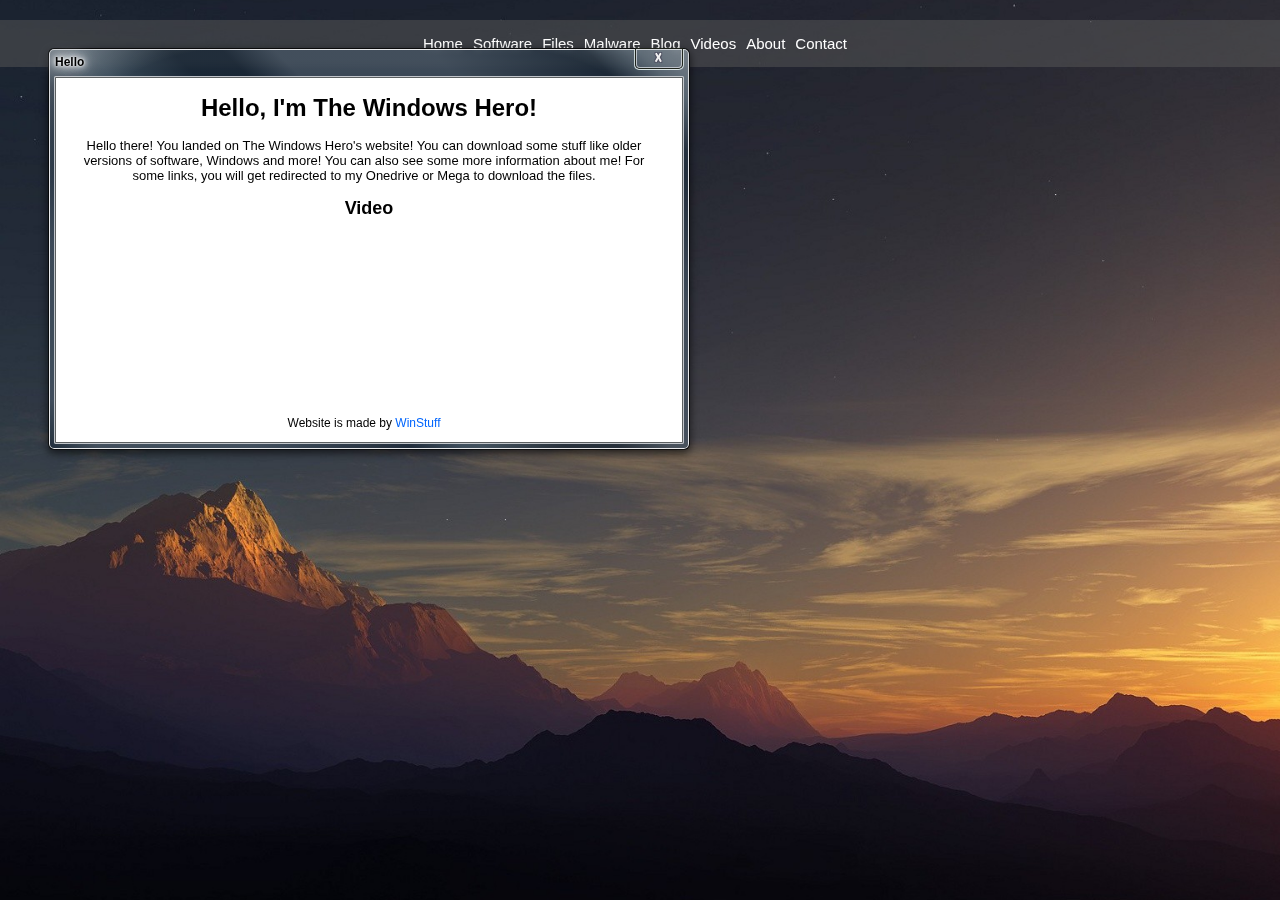
<file: index.html>
<!DOCTYPE html>
<html>
  <head>
    <meta charset="UTF-8" />
    <title>The Windows Hero</title>
    <link rel="stylesheet" href="index.css" />
    <script src="https://cdnjs.cloudflare.com/ajax/libs/jquery/2.0.2/jquery.min.js"></script>
    <link rel="shortcut icon" href="favicon.ico" type="image/x-icon" />
  </head>
<script>
        function showPopup() {
            alert("Software is currently unavailable.");
        }
        </script>
  <body>
    <!--Navigation-->
    <div
      style="
        display: flex;
        justify-content: center;
        flex-direction: row;
        text-decoration: none;
        align-items: center;
        margin-top: 20px;
        font-size: 15px;
        background: rgba(87, 87, 87, 0.5);
      "
      class="navigation"t
    >
      <p><a href="index.html">Home</a></p>
      <p><a href= "#"onclick="showPopup()">Software</a></p>
      <p><a href="https://1drv.ms/f/s!Aql5DoCsYu2bi3RUsbPz2SqNiMtW?e=l5USbj">Files</a></p>
      <p><a href="https://github.com/TheWindowshero/Malware">Malware</a></p>
      <p><a href="blog">Blog</a></p>
      <p><a href="videos">Videos</a></p>
      <p><a href="About/">About</a></p>
      <p><a id="contact-a" href="#">Contact</a></p>
    </div>
    
    <div class="windowframe appwindow moveable" id="app-window">
      <a class="titlebar">
        <div class="caption">Hello</div>
        <div class="buttons"><button class="close"></button></div>
      </a>
      <div class="client"></div>
      <!--Window Content-->
      <!DOCTYPE html>
      <html lang="en">
        <head>
          <meta charset="UTF-8" />
          <meta
            name="viewport"
            content="width=device-width, initial-scale=1.0"
          />
          <title>Document</title>
          <link rel="stylesheet" href="index.css" />
        </head>
        <body>
          <div style="align-items: center" class="client">
            <h1>Hello, I'm The Windows Hero!</h1>
            <p style="font-size: 13px">
              Hello there! You landed on The Windows Hero's website! You can
              download some stuff like older versions of software, Windows and
              more! You can also see some more information about me! For some
              links, you will get redirected to my Onedrive or Mega to download
              the files.
            </p>
            <h2 style="text-align: center" id="changingColor">Video</h2>
            <div style="text-align: center; margin-top: 5px">
              <iframe
                id="latestVideo"
                width="400"
                height="167"
                src="https://www.youtube.com/embed/CZmaKbLLpaI"
                frameborder="0"
                allow="accelerometer; autoplay; clipboard-write; encrypted-media; gyroscope; picture-in-picture"
                allowfullscreen
              >
              </iframe>
            </div>
            <p>Website is made by  <a
              style="text-decoration: none; color: rgb(0, 101, 253)"
              href="https://youtube.com/@justwinstuff"
              target="_blank"
              >WinStuff</a</p>
          </div>

          <script>
              const colors = [
                "red",
                "blue",
                "green",
                "purple",
                "orange",
                "pink",
              ];
              let colorIndex = 0;
              const h2Element = document.getElementById("changingColor");

              setInterval(() => {
                h2Element.style.color = colors[colorIndex];
                colorIndex = (colorIndex + 1) % colors.length;
              }, 1000);
          </script>
        </body>
      </html>
    </div>
    <div class="windowframe dialog moveable" id="dialog-window" style="transform: translateX(794px) translateY(325.5px);">
			<a class="titlebar">
				<div class="caption">Contact</div>
				<div class="buttons"><button class="close"></button></div>
			</a>
			<div class="client">
        <p>YouTube: <a
          style="text-decoration: none; color: rgb(0, 101, 253)"
          href="https://youtube.com/channel/UCkie7PIz5AVhmec9YBpO_lA"
          target="_blank"
          >Main channel</a></p>
          <p>YouTube: <a
            style="text-decoration: none; color: rgb(0, 101, 253)"
            href="https://www.youtube.com/@TheWindowshero2"
            target="_blank"
            >Second channel</a></p>
            <p>Discord: <a
              style="text-decoration: none; color: rgb(0, 101, 253)"
              href="https://discord.gg/yS95Chtj8N"
              target="_blank"
              >Server</a></p>
              <p>Discord: thewindowshero</p>
              <p>GitHub: <a
                style="text-decoration: none; color: rgb(0, 101, 253)"
                href="https://github.com/TheWindowshero"
                target="_blank"
                >TheWindowshero</a></p>
                <p>Email: <a
                  style="text-decoration: none; color: rgb(0, 101, 253)"
                  href="mailto:thewindowshero@gmail.com"
                  target="_blank"
                  >thewindowshero@gmail.com</a></p>
			</div>
      
		</div>
    <script src="index.js"></script>
  </body>
</html>
</file>
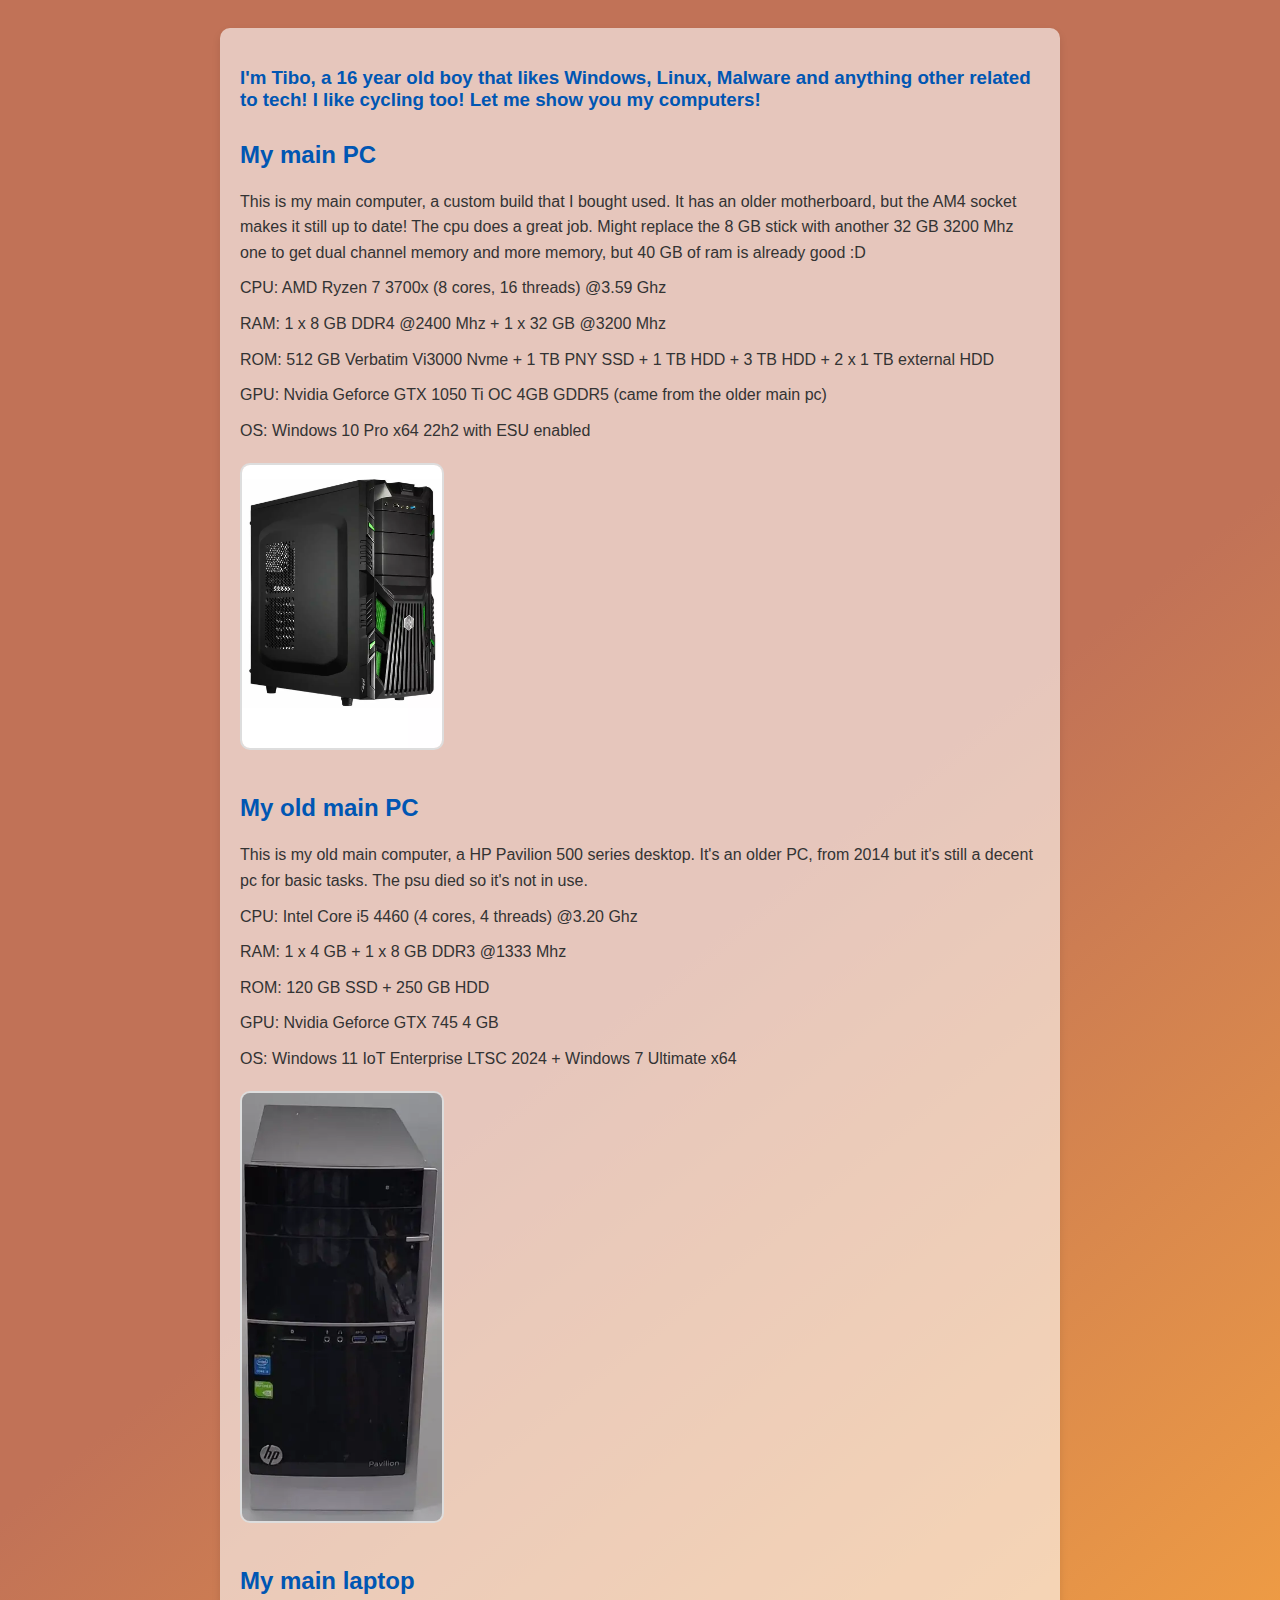
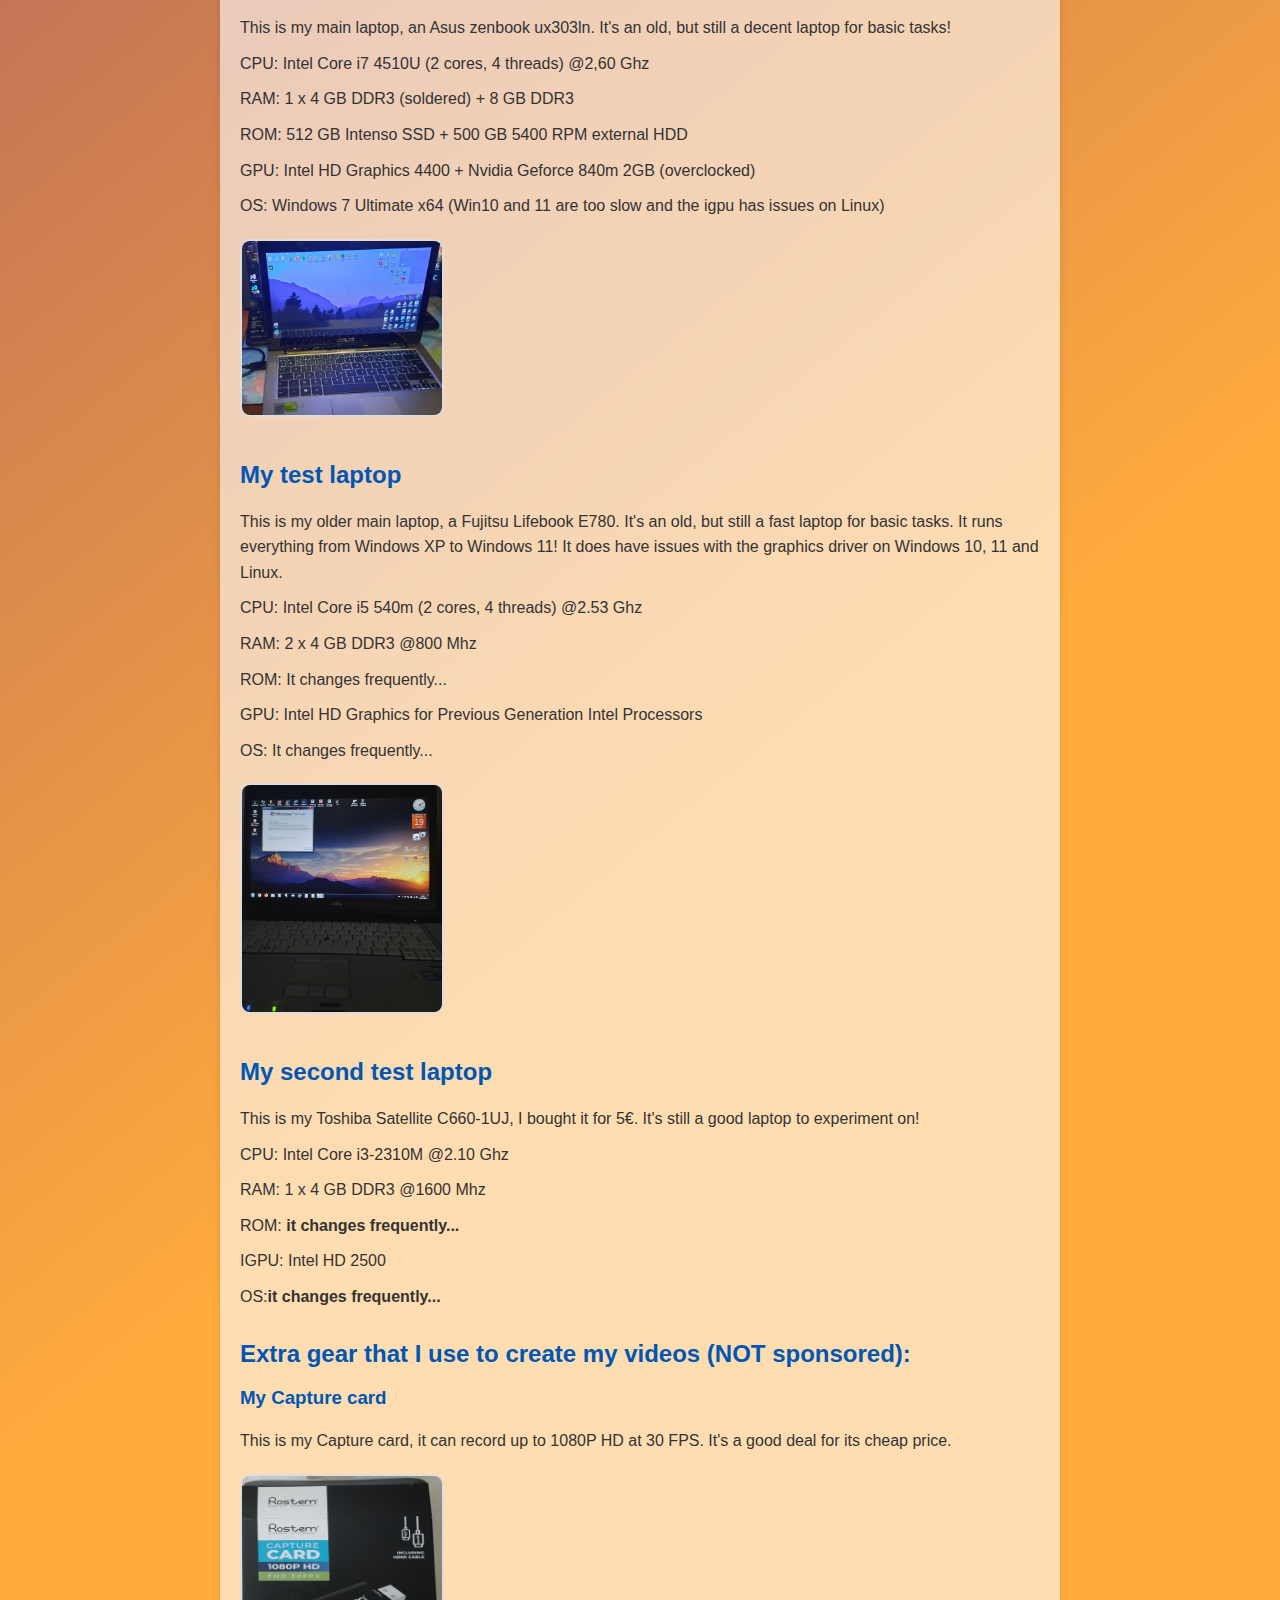
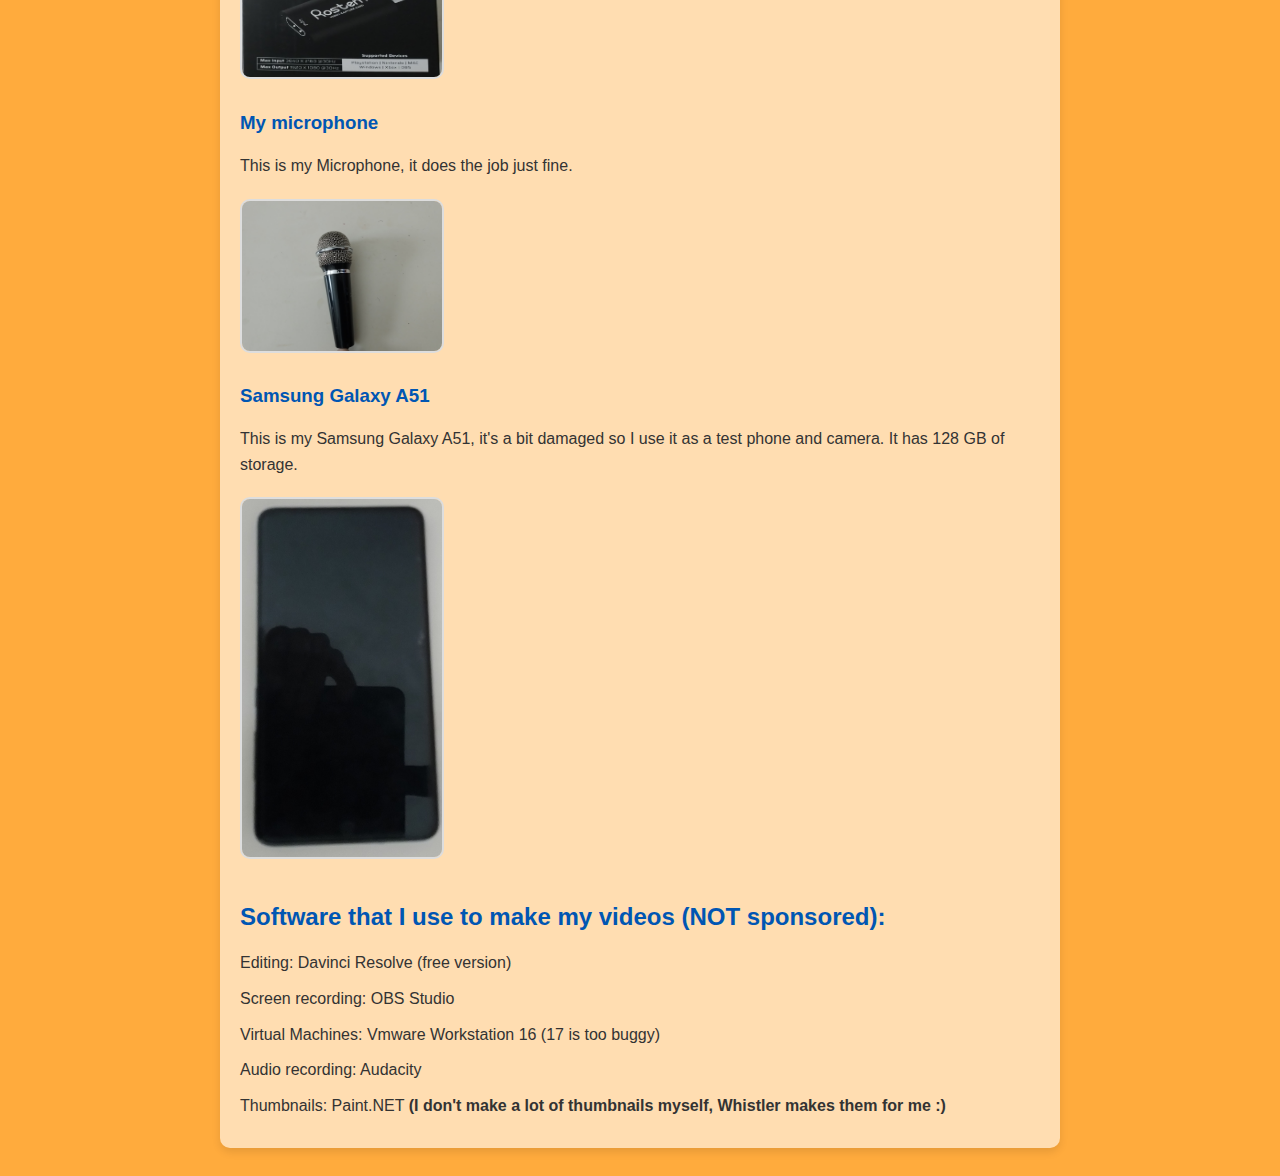
<file: About/index.html>
<!DOCTYPE html>
<html lang="en">
  <head>
    <meta charset="UTF-8" />
    <meta name="viewport" content="width=device-width, initial-scale=1.0" />
    <title>About</title>
    <style>
      body {
        background: rgb(255, 171, 61);
        background: linear-gradient(
          321deg,
          rgba(255, 171, 61, 1) 43%,
          rgba(193, 114, 87, 1) 72%
        );
        color: #333;
        font-family: "Arial", Helvetica, sans-serif;
        display: flex;
        flex-direction: column;
        align-items: center;
        padding: 20px;
      }

      h2,
      h3 {
        color: #0056b3;
      }

      p {
        line-height: 1.6;
        margin: 10px 0;
      }

      img {
        width: 200px;
        margin: 10px 0;
        border: 2px solid #ddd;
        border-radius: 10px;
      }

      .content {
        background: rgba(255, 255, 255, 0.6);
        padding: 20px;
        border-radius: 10px;
        box-shadow: 0 4px 8px rgba(0, 0, 0, 0.1);
        max-width: 800px;
        width: 100%;
      }

      .section {
        margin-bottom: 30px;
      }
    </style>
  </head>
  <body>
    <div class="content">
      <div class="section">
        <h3>
          I'm Tibo, a 16 year old boy that likes Windows, Linux, Malware and
          anything other related to tech! I like cycling too! Let me show you my computers!
        </h3>
      </div>

      <div class="section">
        <h2>My main PC</h2>
        <p>
          This is my main computer, a custom build that I bought used. It has an older motherboard, 
          but the AM4 socket makes it still up to date! The cpu does a great job. Might replace the 8 GB stick with another 
          32 GB 3200 Mhz one to get dual channel memory and more memory, but 40 GB of ram is already good :D
        </p>
        <p>CPU: AMD Ryzen 7 3700x (8 cores, 16 threads) @3.59 Ghz</p>
        <p>RAM: 1 x 8 GB DDR4 @2400 Mhz + 1 x 32 GB @3200 Mhz
        <p>ROM: 512 GB Verbatim Vi3000 Nvme + 1 TB PNY SSD + 1 TB HDD + 3 TB HDD + 2 x 1 TB external HDD</p>
        <p>GPU: Nvidia Geforce GTX 1050 Ti OC 4GB GDDR5 (came from the older main pc)
        <p>OS: Windows 10 Pro x64 22h2 with ESU enabled </p>
        <img src="/behuizing pc.png" alt="Main PC" />
      </div>

      <div class="section">
        <h2>My old main PC</h2>
        <p>
          This is my old main computer, a HP Pavilion 500 series desktop. It's an
          older PC, from 2014 but it's still a decent pc for basic tasks. The psu died 
          so it's not in use.
        </p>
        <p>CPU: Intel Core i5 4460 (4 cores, 4 threads) @3.20 Ghz</p>
        <p>RAM: 1 x 4 GB + 1 x 8 GB DDR3 @1333 Mhz
        <p>ROM: 120 GB SSD + 250 GB HDD 
        <p>GPU: Nvidia Geforce GTX 745 4 GB
        <p>OS: Windows 11 IoT Enterprise LTSC 2024 + Windows 7 Ultimate x64</p>
        <img src="/desktop.png" alt="Old main PC" />
      </div>
      
      
      <div class="section">
        <h2>My main laptop</h2>
        <p>
          This is my main laptop, an Asus zenbook ux303ln. It's an old, but still a decent laptop for basic tasks!
        </p>
        <p>CPU: Intel Core i7 4510U (2 cores, 4 threads) @2,60 Ghz</p>
        <p>RAM: 1 x 4 GB DDR3 (soldered) + 8 GB DDR3 </p>
        <p>ROM: 512 GB Intenso SSD + 500 GB 5400 RPM external HDD </p>
        <p>GPU: Intel HD Graphics 4400 + Nvidia Geforce 840m 2GB (overclocked)</p>
        <p>OS: Windows 7 Ultimate x64 (Win10 and 11 are too slow and the igpu
          has issues on Linux)
        </p>
        <img src="/asus laptop.jpg" alt="Main laptop" />
      </div>
      

    

      <div class="section">
        <h2>My test laptop</h2>
        <p>
          This is my older main laptop, a Fujitsu Lifebook E780. It's an old, but
          still a fast laptop for basic tasks. It runs everything from Windows
          XP to Windows 11! It does have issues with the graphics driver on 
          Windows 10, 11 and Linux.
        <p>CPU: Intel Core i5 540m (2 cores, 4 threads) @2.53 Ghz</p>
        <p>RAM: 2 x 4 GB DDR3 @800 Mhz</p>
        <p>
          ROM: It changes frequently...
        </p>
        <p>GPU: Intel HD Graphics for Previous Generation Intel Processors </p>
        <p>
          OS: It changes frequently...
        </p>
        <img src="/laptop.jpg" alt="Test laptop" />
      </div>
          
      <div class="section">
        <h2>My second test laptop</h2>
        <p> This is my Toshiba Satellite C660-1UJ, I bought it for 5€. It's still a good laptop to experiment on!
        <p>CPU: Intel Core i3-2310M @2.10 Ghz</p>
        <p>RAM: 1 x 4 GB DDR3 @1600 Mhz</p>
        <p>ROM: <strong>it changes frequently... </strong></p>
        <p>IGPU: Intel HD 2500 </p>
        <p>OS:<strong>it changes frequently... </strong></p>
      </div>

      <div class="section">
        <h2>Extra gear that I use to create my videos (NOT sponsored):</h2>
        <h3>My Capture card</h3>
        <p>
          This is my Capture card, it can record up to 1080P HD at 30 FPS. It's
          a good deal for its cheap price.
        </p>
        <img src="/capture card.jpg" alt="Capture card" />
        <h3>My microphone</h3>
        <p>This is my Microphone, it does the job just fine.</p>
        <img src="/Microphone.jpg" alt="Microphone" />
        <h3>Samsung Galaxy A51</h3>
        <p>
          This is my Samsung Galaxy A51, it's a bit damaged so I use it as a
          test phone and camera. It has 128 GB of storage.
        </p>
        <img src="/Galaxy A51.jpg" alt="Samsung Galaxy A51" />
      </div>
       <h2>Software that I use to make my videos (NOT sponsored):</h2>
         <p>Editing: Davinci Resolve (free version)</p>
         <p>Screen recording: OBS Studio</p>
         <p>Virtual Machines: Vmware Workstation 16 (17 is too buggy)</p>
         <p>Audio recording: Audacity</p>
         <p>Thumbnails: Paint.NET <strong>(I don't make a lot of thumbnails myself, Whistler makes them for me :)</strong></p>
   </div>
  </body>
    </div>
  </body>
</html>
</file>
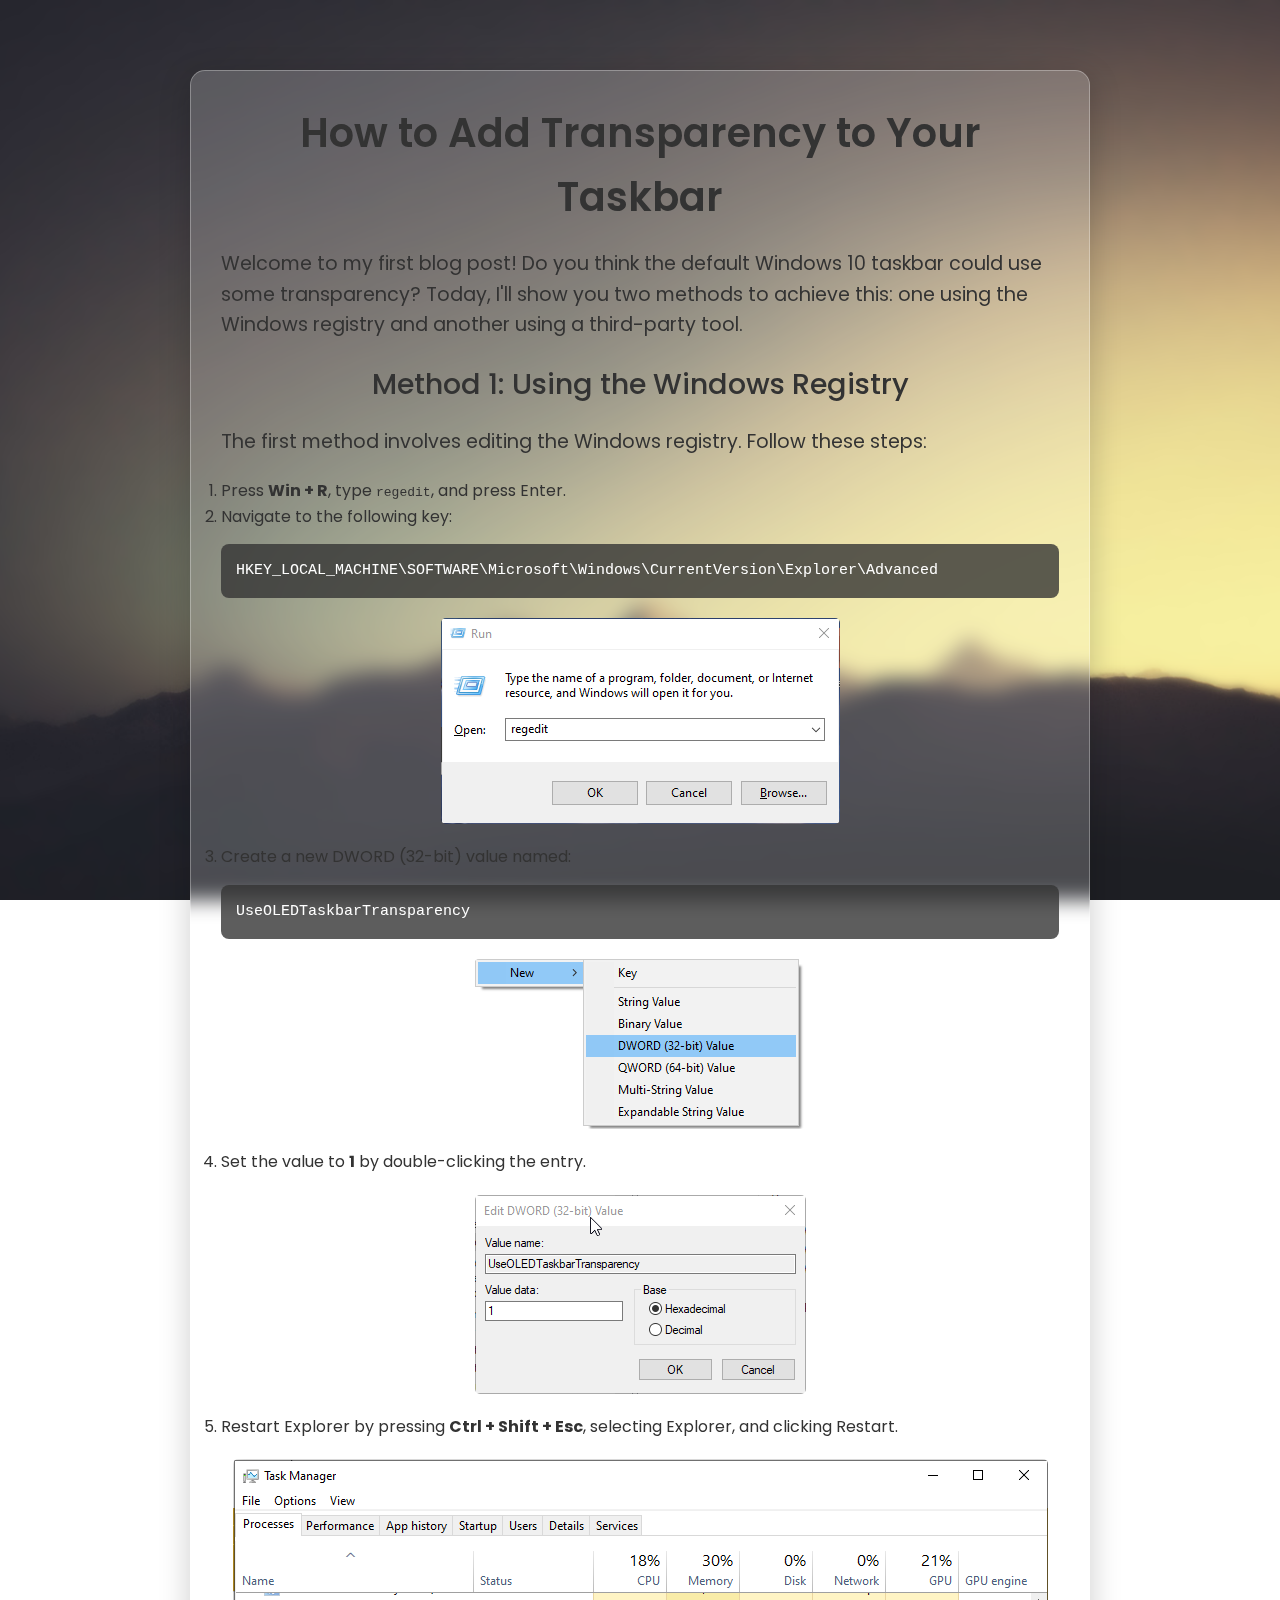
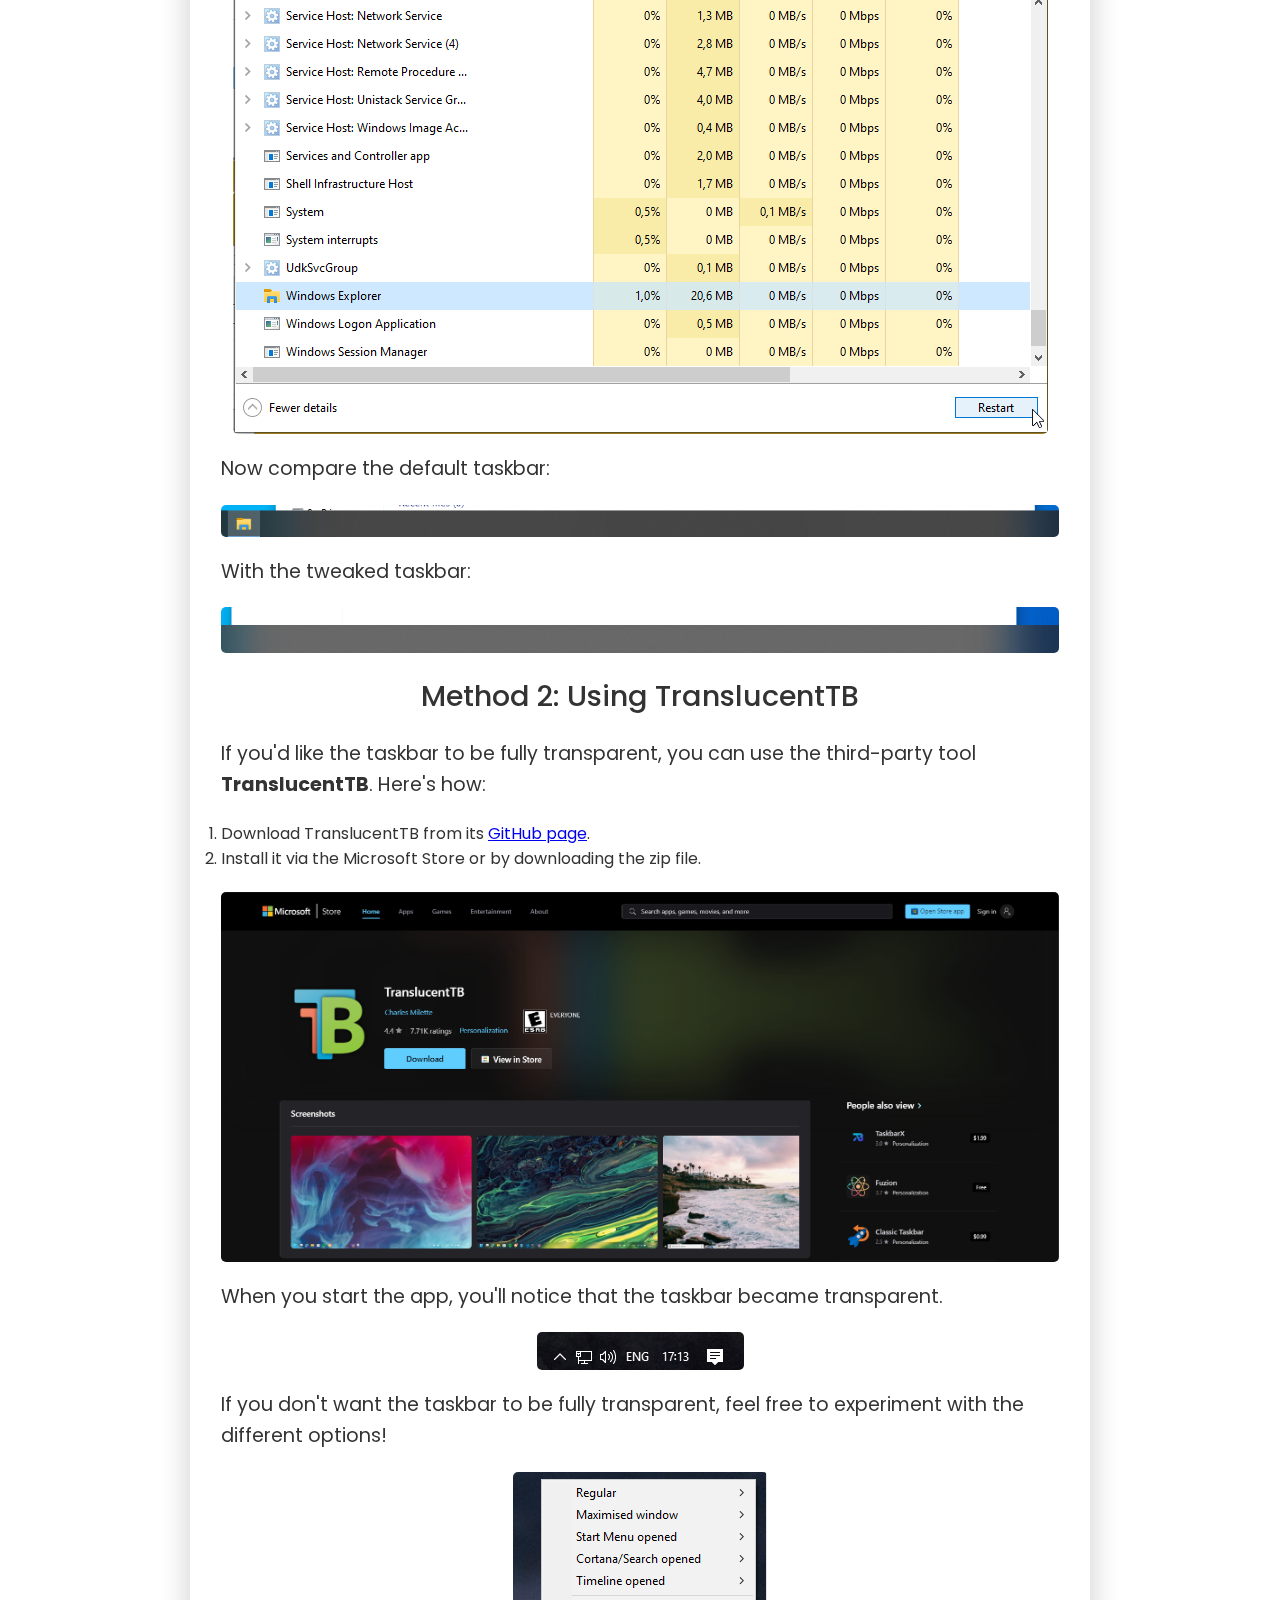
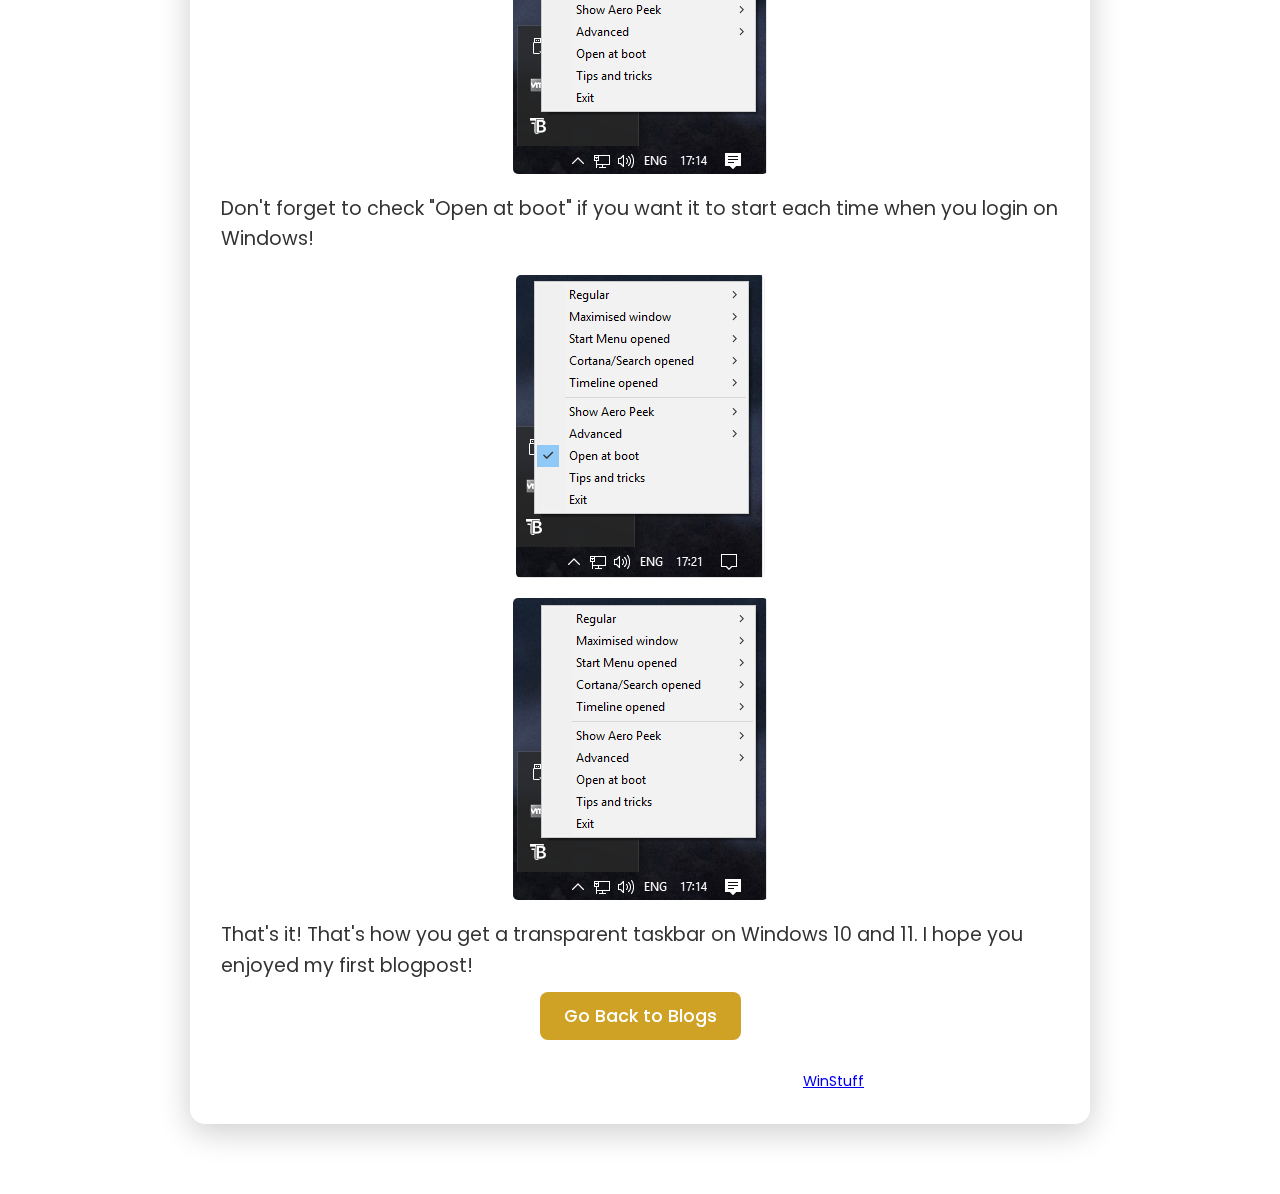
<file: How to add transparency to taskbar/index.html>
<!DOCTYPE html>
<html lang="en">
  <head>
    <meta charset="UTF-8" />
    <meta name="viewport" content="width=device-width, initial-scale=1.0" />
    <title>How to Add Transparency to Your Taskbar</title>
    <style>
      @import url("https://fonts.googleapis.com/css2?family=Poppins:wght@300;400;500;600;700&display=swap");
      * {
        margin: 0;
        padding: 0;
        box-sizing: border-box;
      }

      body {
        font-family: "Poppins", sans-serif;
        line-height: 1.6;
        color: #333;
        background: url("Clean.png") no-repeat center center fixed;
        background-size: cover;
        padding: 20px;
        margin: 0;
      }
      .blog-container {
        max-width: 900px;
        margin: 50px auto;
        padding: 30px;
        border-radius: 15px;
        background: rgba(255, 255, 255, 0.2);
        backdrop-filter: blur(10px);
        box-shadow: 0 8px 32px rgba(0, 0, 0, 0.2);
        border: 1px solid rgba(255, 255, 255, 0.3);
      }

      h1,
      h2 {
        text-align: center;
        margin-bottom: 20px;
        color: #333;
      }

      h1 {
        font-size: 2.5em;
        font-weight: 600;
      }

      h2 {
        font-size: 1.8em;
        font-weight: 500;
      }

      p {
        font-size: 1.2em;
        margin-bottom: 20px;
      }

      img {
        display: block;
        max-width: 100%;
        height: auto;
        margin: 20px auto;
        border-radius: 5px;
      }

      .code {
        background: rgba(53, 53, 53, 0.8);
        color: #fff;
        padding: 15px;
        border-radius: 8px;
        margin: 15px 0;
        font-family: monospace;
        font-size: 15px;
        overflow-x: auto;
      }

      .button-container {
        text-align: center;
        margin: 20px 0;
      }

      .button-container a {
        text-decoration: none;
        padding: 12px 24px;
        background: #cfa226;
        color: #fff;
        border-radius: 8px;
        font-weight: 500;
        font-size: 1.1em;
        transition: background 0.3s ease;
      }

      .button-container a:hover {
        background: #a3801f;
      }

      footer {
        text-align: center;
        margin-top: 40px;
        font-size: 0.9em;
        color: #555;
      }

      @media (max-width: 768px) {
        body {
          padding: 10px;
        }

        .blog-container {
          padding: 20px;
        }

        h1 {
          font-size: 2em;
        }

        h2 {
          font-size: 1.5em;
        }

        p {
          font-size: 1em;
        }
      }
    </style>
  </head>
  <body>
    <div class="blog-container">
      <!-- Content -->
      <h1>How to Add Transparency to Your Taskbar</h1>
      <p>
        Welcome to my first blog post! Do you think the default Windows 10
        taskbar could use some transparency? Today, I'll show you two methods to
        achieve this: one using the Windows registry and another using a
        third-party tool.
      </p>

      <h2>Method 1: Using the Windows Registry</h2>
      <p>
        The first method involves editing the Windows registry. Follow these
        steps:
      </p>
      <ol>
        <li>
          Press <strong>Win + R</strong>, type <code>regedit</code>, and press
          Enter.
        </li>
        <li>Navigate to the following key:</li>
        <div class="code">
          HKEY_LOCAL_MACHINE\SOFTWARE\Microsoft\Windows\CurrentVersion\Explorer\Advanced
        </div>
        <img src="regedit.png" alt="Registry Editor" />
        <li>Create a new DWORD (32-bit) value named:</li>
        <div class="code">UseOLEDTaskbarTransparency</div>
        <img src="dword.png" alt="Creating DWORD" />
        <li>
          Set the value to <strong>1</strong> by double-clicking the entry.
        </li>
        <img src="edit dword.png" alt="Edit DWORD" />
        <li>
          Restart Explorer by pressing <strong>Ctrl + Shift + Esc</strong>,
          selecting Explorer, and clicking Restart.
        </li>
        <img src="restart explorer.png" alt="Restart Explorer" />
      </ol>
      <p>Now compare the default taskbar:</p>
      <img src="default taskbar.png" alt="Default Taskbar" />
      <p>With the tweaked taskbar:</p>
      <img src="taskbar with reg tweak.png" alt="Transparent Taskbar" />

      <h2>Method 2: Using TranslucentTB</h2>
      <p>
        If you'd like the taskbar to be fully transparent, you can use the
        third-party tool <strong>TranslucentTB</strong>. Here's how:
      </p>
      <ol>
        <li>
          Download TranslucentTB from its
          <a
            href="https://github.com/TranslucentTB/TranslucentTB"
            target="_blank"
            >GitHub page</a
          >.
        </li>
        <li>
          Install it via the Microsoft Store or by downloading the zip file.
        </li>
        <img src="TranslucentTB.png" alt="TranslucentTB" />
      </ol>

      <p>
        When you start the app, you'll notice that the taskbar became transparent.
      </p>
      <img src="taskbar tray.png" alt="Transparent taskbar" />
       
      <p>
        If you don't want the taskbar to be fully transparent, feel free to experiment with the different options!
      </p>
      <img src="options.png" alt="options" />
         <p>
        Don't forget to check "Open at boot" if you want it to start each time when you login on Windows!
      </p>
      <img src="open at boot.png" alt="open at boot" />
            <img src="options.png" alt="options" />
            <p>
            That's it! That's how you get a transparent taskbar on Windows 10 and 11. I hope you enjoyed my first blogpost!
            </p>


      <div class="button-container">
        <a href="blog.html">Go Back to Blogs</a>
      </div>
      <div class="footer">
        <footer style="color: #fff">
          Original template by The Windows Hero. Improved by
          <a href="https://youtube.com/@justwinstuff">WinStuff</a>.
        </footer>
      </div>
    </div>
  </body>
</html>
</file>
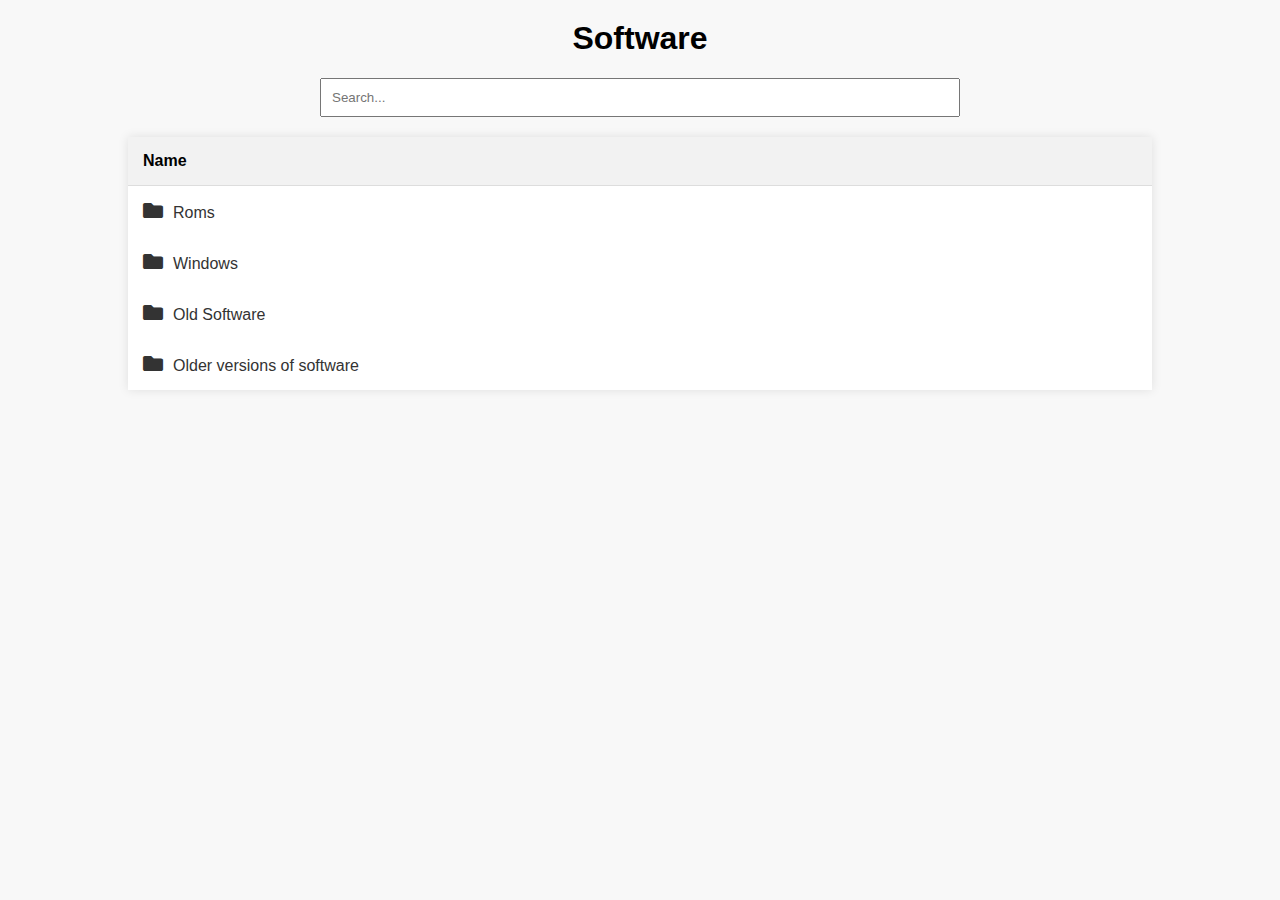
<file: Software/index.html>
<!DOCTYPE html>
<html>
  <head>
    <meta http-equiv="content-type" content="text/html; charset=utf-8" />
    <meta name="viewport" content="width=device-width, initial-scale=1.0" />
    <link
      rel="stylesheet"
      href="https://cdnjs.cloudflare.com/ajax/libs/font-awesome/5.15.3/css/all.min.css"
    />
    <style type="text/css">
      body {
        background: #f8f8f8;
        font-family: "Segoe UI", Tahoma, Geneva, Verdana, sans-serif;
        margin: 0;
        padding: 0;
      }

      h1 {
        margin-top: 20px;
        text-align: center;
      }

      table {
        border-collapse: collapse;
        width: 80%;
        margin: 20px auto;
        background: #fff;
        box-shadow: 0 0 10px rgba(0, 0, 0, 0.1);
      }

      th,
      td {
        padding: 15px;
        text-align: left;
      }

      th {
        background: #f2f2f2;
        border-bottom: 1px solid #ddd;
      }

      tr:hover {
        background: #f5f5f5;
      }

      a {
        text-decoration: none;
        color: #333;
      }

      .icon {
        font-size: 20px;
        margin-right: 10px;
      }

      #search {
        width: 50%;
        padding: 10px;
        margin: 20px auto;
        display: block;
        box-sizing: border-box;
      }
    </style>
    <title>Software</title>
  </head>
  <body>
    <h1>Software</h1>
    <input type="text" id="search" placeholder="Search..." />
    <table>
      <thead>
        <tr>
          <th>Name</th>
          <th></th>
          <th></th>
        </tr>
      </thead>
      <tbody>
        <tr>
          <td class="link">
            <a href="Roms/" title="roms"
              ><i class="fas fa-folder icon"></i>Roms</a
            >
          </td>
          <td></td>
          <td></td>
        </tr>
        <tr>
          <td class="link">
            <a
              href="https://oops"
              title="windows"
              ><i class="fas fa-folder icon"></i>Windows</a
            >
          </td>
          <td></td>
          <td></td>
        </tr>
        <tr>
          <td class="link">
            <a
              href="https://oops"
              title="oldsoftware"
              ><i class="fas fa-folder icon"></i>Old Software</a
            >
          </td>
          <td></td>
          <td></td>
        </tr>
        <tr>
          <td class="link">
            <a
              href="https://oops"
              title="oldversoft"
              ><i class="fas fa-folder icon"></i>Older versions of software</a
            >
          </td>
          <td></td>
          <td></td>
        </tr>
      </tbody>
    </table>

    <script>
      document.getElementById("search").addEventListener("keyup", function () {
        const searchValue = this.value.toLowerCase();
        const rows = document.querySelectorAll("tbody tr");

        rows.forEach((row) => {
          const fileName = row.querySelector(".link").textContent.toLowerCase();
          if (fileName.includes(searchValue)) {
            row.style.display = "";
          } else {
            row.style.display = "none";
          }
        });
      });
    </script>
  </body>
</html>
</file>
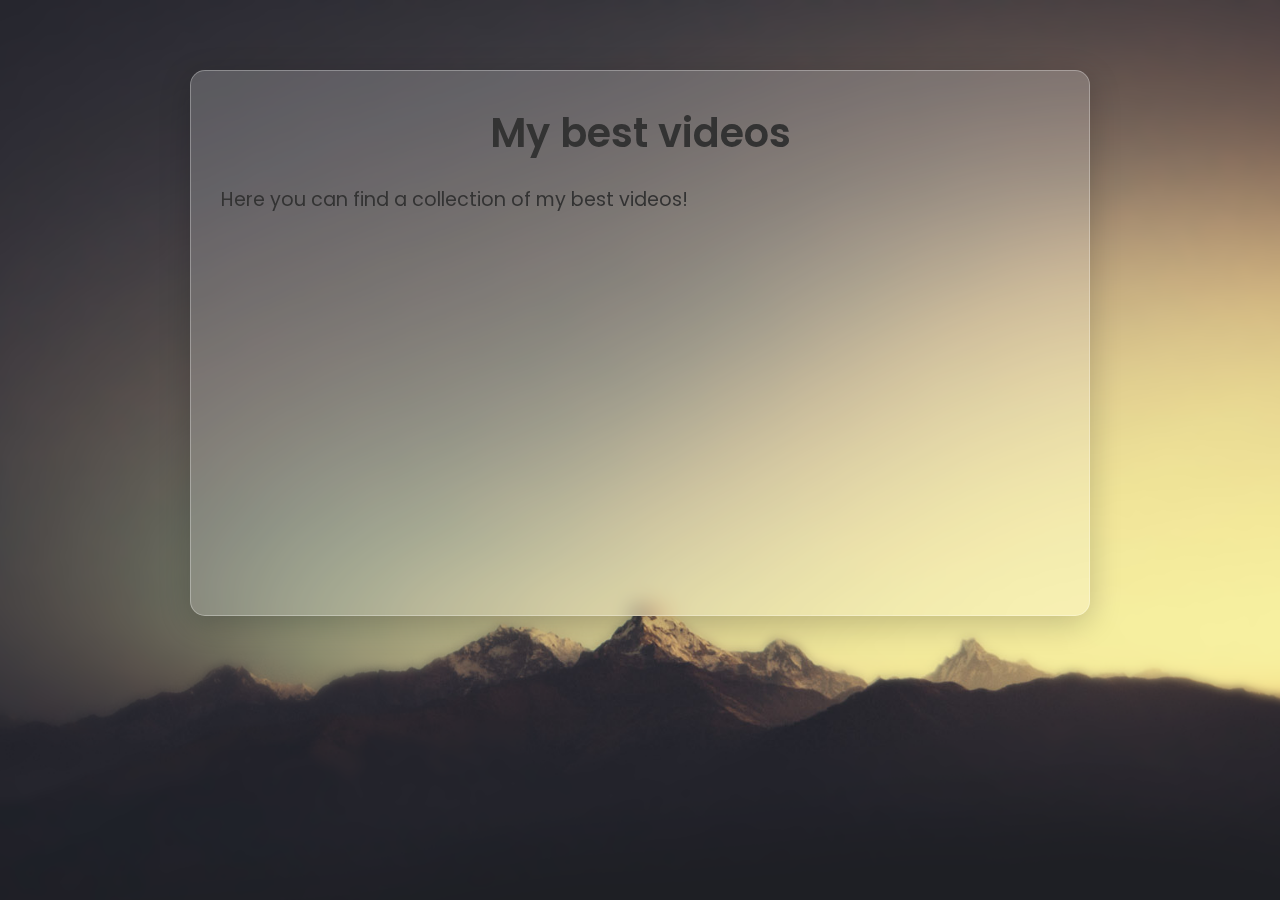
<file: videos/index.html>
<!DOCTYPE html>
<html lang="en">
  <head>
    <meta charset="UTF-8" />
    <meta name="viewport" content="width=device-width, initial-scale=1.0" />
    <title>My best videos</title>
    <style>
      @import url("https://fonts.googleapis.com/css2?family=Poppins:wght@300;400;500;600;700&display=swap");
      * {
        margin: 0;
        padding: 0;
        box-sizing: border-box;
      }

      body {
        font-family: "Poppins", sans-serif;
        line-height: 1.6;
        color: #333;
        background: url("Clean.png") no-repeat center center fixed;
        background-size: cover;
        padding: 20px;
        margin: 0;
      }
      .blog-container {
        max-width: 900px;
        margin: 50px auto;
        padding: 30px;
        border-radius: 15px;
        background: rgba(255, 255, 255, 0.2);
        backdrop-filter: blur(10px);
        box-shadow: 0 8px 32px rgba(0, 0, 0, 0.2);
        border: 1px solid rgba(255, 255, 255, 0.3);
      }

      h1,
      h2 {
        text-align: center;
        margin-bottom: 20px;
        color: #333;
      }

      h1 {
        font-size: 2.5em;
        font-weight: 600;
      }

      h2 {
        font-size: 1.8em;
        font-weight: 500;
      }

      p {
        font-size: 1.2em;
        margin-bottom: 20px;
      }

      img {
        display: block;
        max-width: 100%;
        height: auto;
        margin: 20px auto;
        border-radius: 5px;
      }

      .code {
        background: rgba(53, 53, 53, 0.8);
        color: #fff;
        padding: 15px;
        border-radius: 8px;
        margin: 15px 0;
        font-family: monospace;
        font-size: 15px;
        overflow-x: auto;
      }

      .button-container {
        text-align: center;
        margin: 20px 0;
      }

      .button-container a {
        text-decoration: none;
        padding: 12px 24px;
        background: #cfa226;
        color: #fff;
        border-radius: 8px;
        font-weight: 500;
        font-size: 1.1em;
        transition: background 0.3s ease;
      }

      .button-container a:hover {
        background: #a3801f;
      }

      footer {
        text-align: center;
        margin-top: 40px;
        font-size: 0.9em;
        color: #555;
      }

      @media (max-width: 768px) {
        body {
          padding: 10px;
        }

        .blog-container {
          padding: 20px;
        }

        h1 {
          font-size: 2em;
        }

        h2 {
          font-size: 1.5em;
        }

        p {
          font-size: 1em;
        }
      }
    </style>
  </head>
  <body>
    <div class="blog-container">
      <!-- Content -->
      <h1>My best videos</h1>
      <p>
       Here you can find a collection of my best videos!
      </p>
     
      <iframe
      id="Swapping the Windows 7 and Windows 10 registries"
      width="400"
      height="167"
      src="https://www.youtube.com/embed/GfK9fXs2gRI"
      frameborder="0"
      allow="accelerometer; autoplay; clipboard-write; encrypted-media; gyroscope; picture-in-picture"
      allowfullscreen
    >
    </iframe>
    <iframe
    id="Browsing the modern web on Android 1.6!"
    width="400"
    height="167"
    src="https://www.youtube.com/embed/iHcgFL0mTGc"
    frameborder="0"
    allow="accelerometer; autoplay; clipboard-write; encrypted-media; gyroscope; picture-in-picture"
    allowfullscreen
  >
  </iframe>
  <iframe
  id="Porting the Windows Recovery Environment UI to Windows 11!"
  width="400"
  height="167"
  src="https://www.youtube.com/embed/2PTE54wloPI"
  frameborder="0"
  allow="accelerometer; autoplay; clipboard-write; encrypted-media; gyroscope; picture-in-picture"
  allowfullscreen
>
</iframe>
<iframe
id="Creating a Windows 8.1 Live DVD!"
width="400"
height="167"
src="https://www.youtube.com/embed/pRvQdrb9Dqw"
frameborder="0"
allow="accelerometer; autoplay; clipboard-write; encrypted-media; gyroscope; picture-in-picture"
allowfullscreen
>
</iframe>
  </div>
      </div>
    </div>
  </body>
</html>
</file>
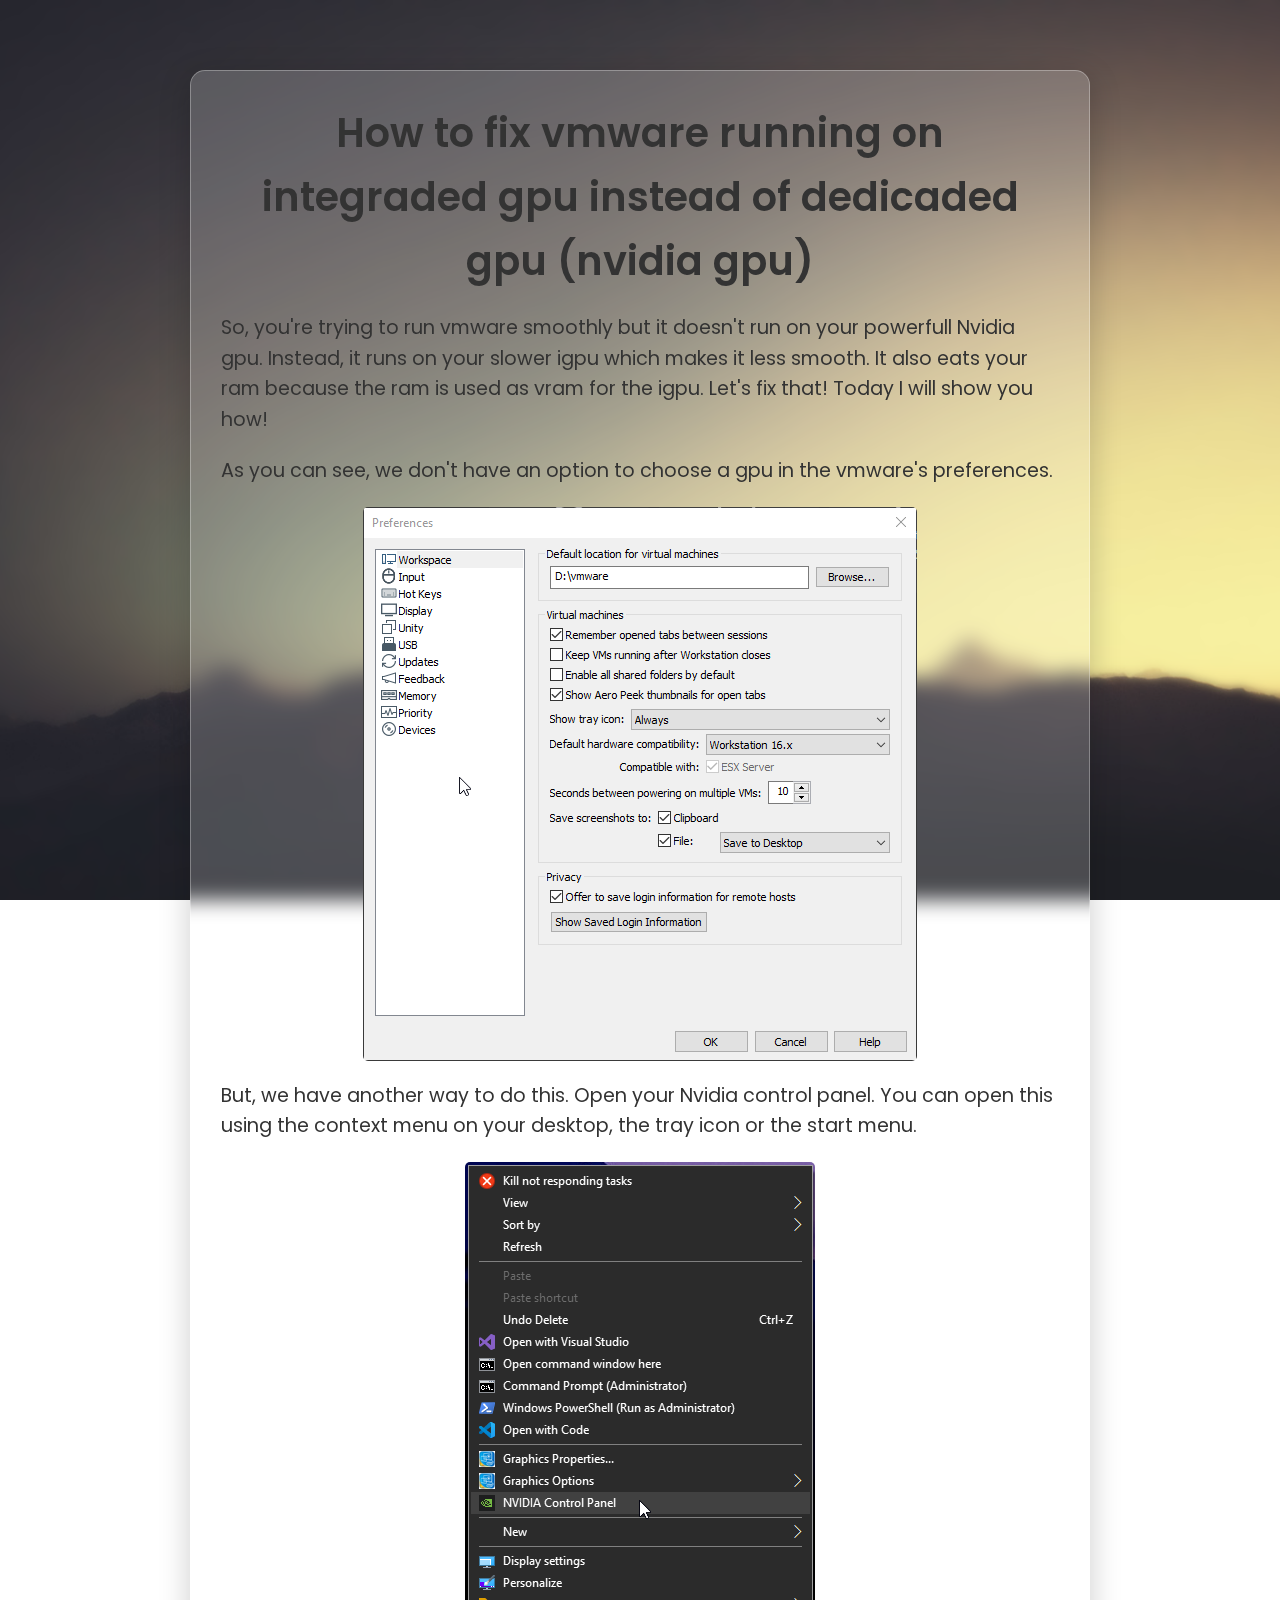
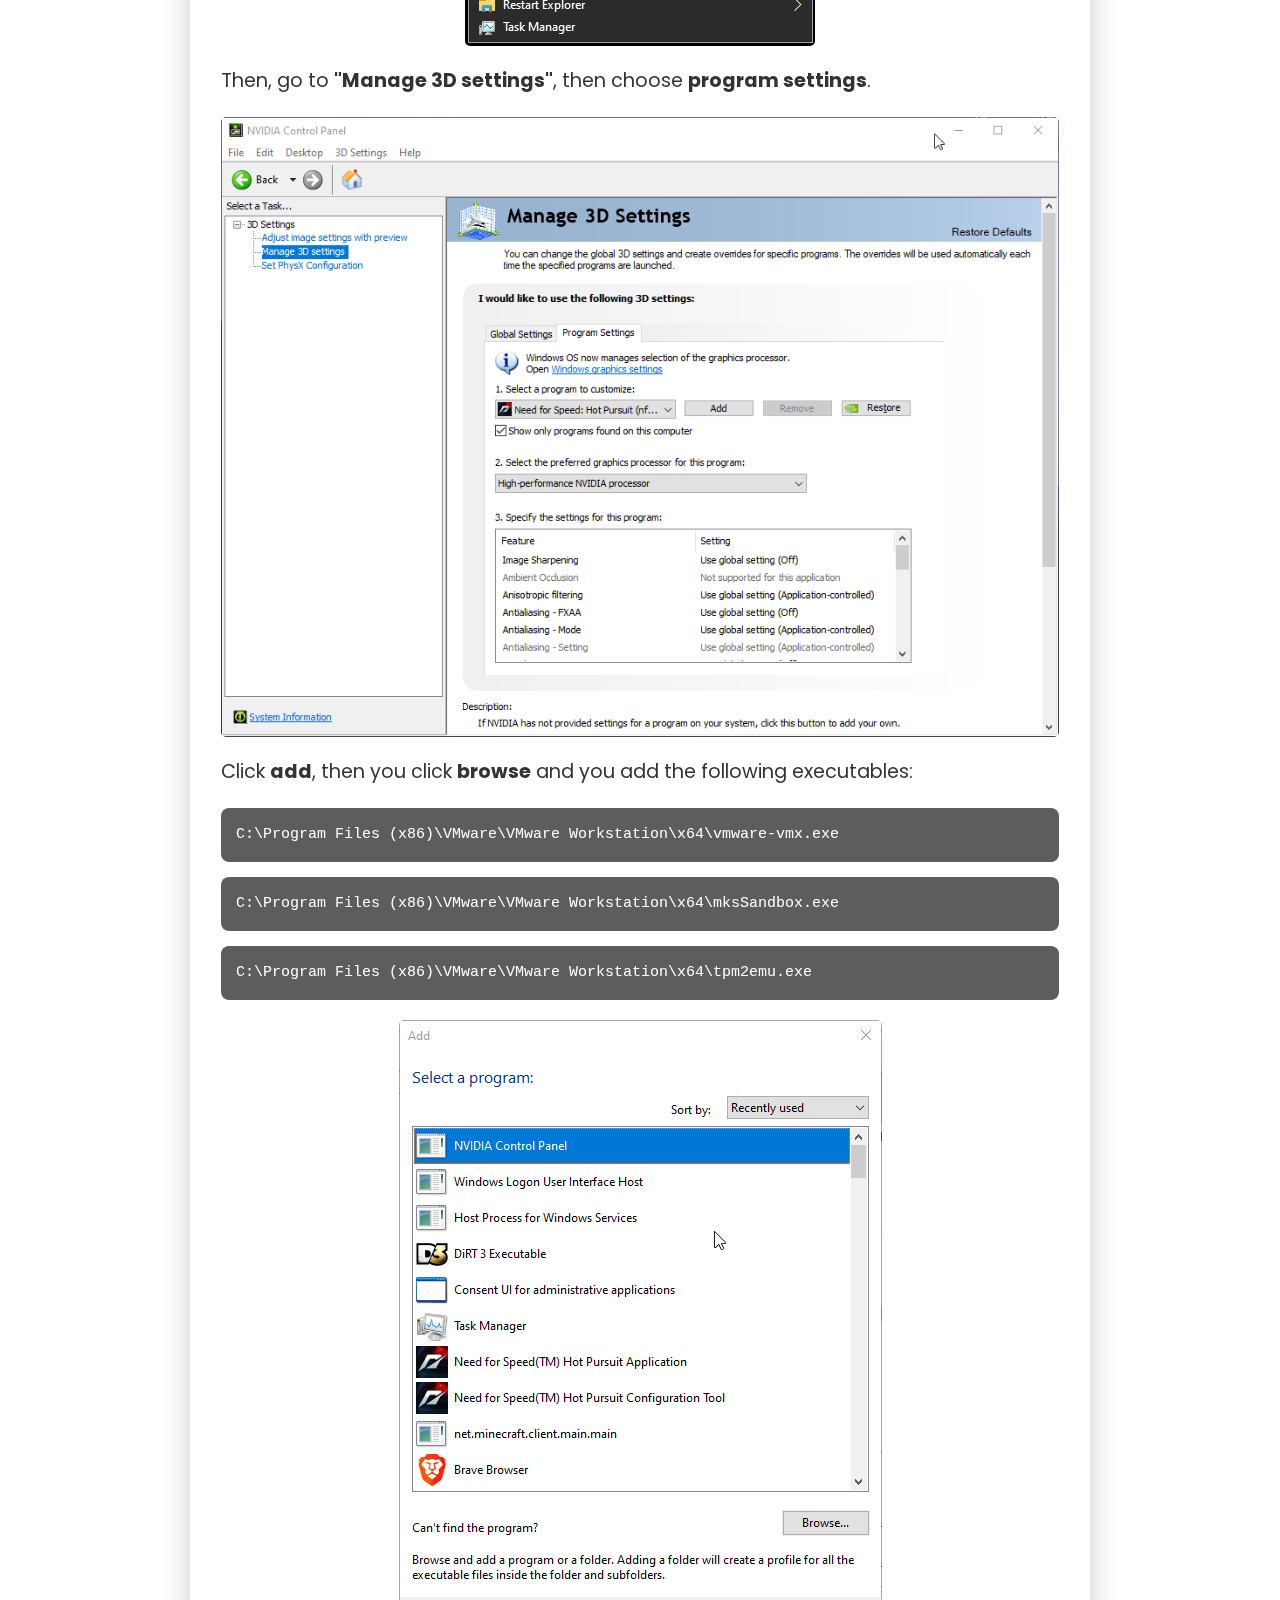
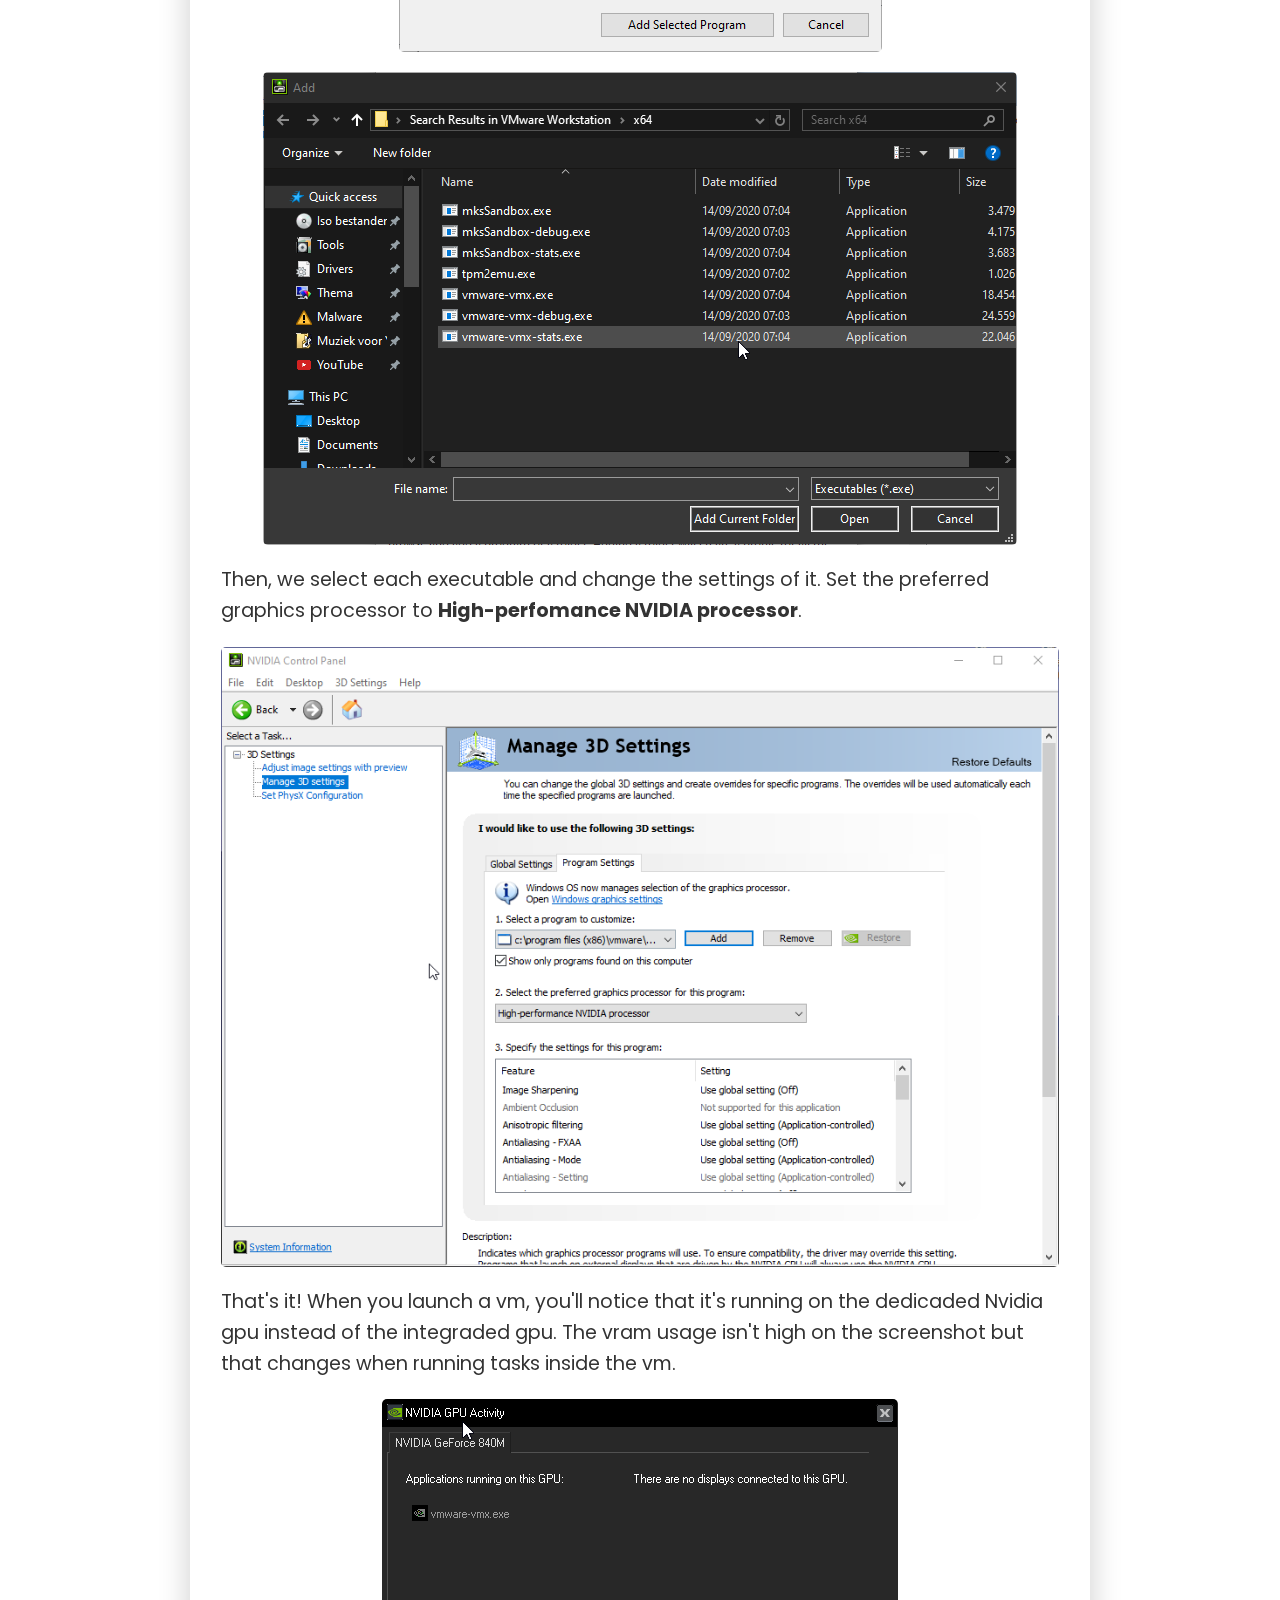
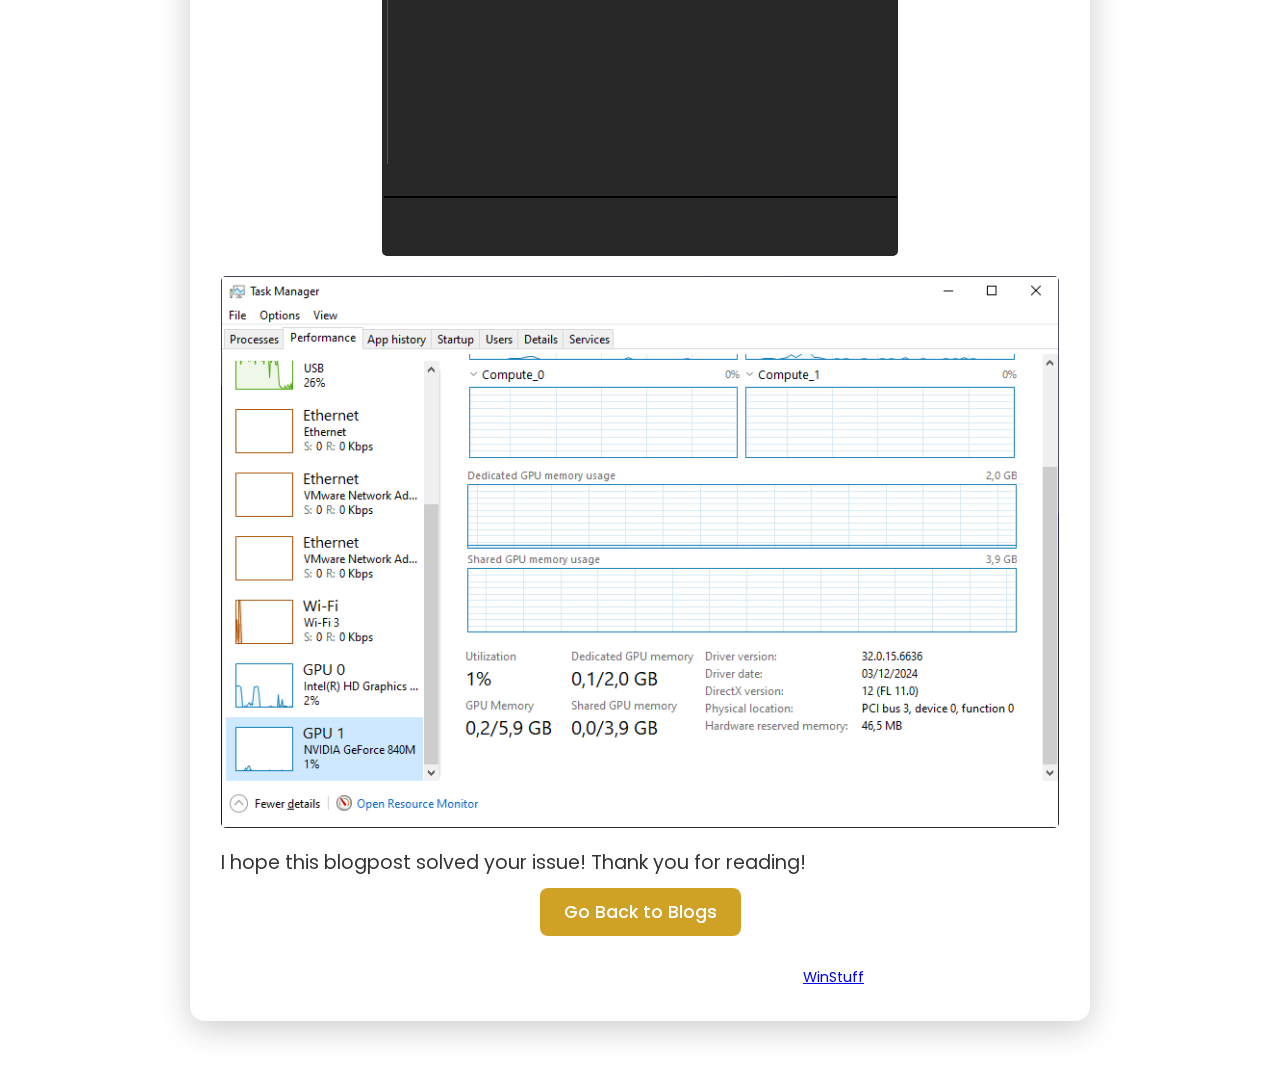
<file: blog/fix vmware running on igpu instead of dgpu/index.html>
<!DOCTYPE html>
<html lang="en">
  <head>
    <meta charset="UTF-8" />
    <meta name="viewport" content="width=device-width, initial-scale=1.0" />
    <title>How to fix vmware running on integraded gpu instead of dedicaded gpu (nvidia gpu)</title>
    <style>
      @import url("https://fonts.googleapis.com/css2?family=Poppins:wght@300;400;500;600;700&display=swap");
      * {
        margin: 0;
        padding: 0;
        box-sizing: border-box;
      }

      body {
        font-family: "Poppins", sans-serif;
        line-height: 1.6;
        color: #333;
        background: url("Clean.png") no-repeat center center fixed;
        background-size: cover;
        padding: 20px;
        margin: 0;
      }
      .blog-container {
        max-width: 900px;
        margin: 50px auto;
        padding: 30px;
        border-radius: 15px;
        background: rgba(255, 255, 255, 0.2);
        backdrop-filter: blur(10px);
        box-shadow: 0 8px 32px rgba(0, 0, 0, 0.2);
        border: 1px solid rgba(255, 255, 255, 0.3);
      }

      h1,
      h2 {
        text-align: center;
        margin-bottom: 20px;
        color: #333;
      }

      h1 {
        font-size: 2.5em;
        font-weight: 600;
      }

      h2 {
        font-size: 1.8em;
        font-weight: 500;
      }

      p {
        font-size: 1.2em;
        margin-bottom: 20px;
      }

      img {
        display: block;
        max-width: 100%;
        height: auto;
        margin: 20px auto;
        border-radius: 5px;
      }

      .code {
        background: rgba(53, 53, 53, 0.8);
        color: #fff;
        padding: 15px;
        border-radius: 8px;
        margin: 15px 0;
        font-family: monospace;
        font-size: 15px;
        overflow-x: auto;
      }

      .button-container {
        text-align: center;
        margin: 20px 0;
      }

      .button-container a {
        text-decoration: none;
        padding: 12px 24px;
        background: #cfa226;
        color: #fff;
        border-radius: 8px;
        font-weight: 500;
        font-size: 1.1em;
        transition: background 0.3s ease;
      }

      .button-container a:hover {
        background: #a3801f;
      }

      footer {
        text-align: center;
        margin-top: 40px;
        font-size: 0.9em;
        color: #555;
      }

      @media (max-width: 768px) {
        body {
          padding: 10px;
        }

        .blog-container {
          padding: 20px;
        }

        h1 {
          font-size: 2em;
        }

        h2 {
          font-size: 1.5em;
        }

        p {
          font-size: 1em;
        }
      }
    </style>
  </head>
  <body>
    <div class="blog-container">
      <!-- Content -->
      <h1>How to fix vmware running on integraded gpu instead of dedicaded gpu (nvidia gpu)</h1>
      <p>
        So, you're trying to run vmware smoothly but it doesn't run on your powerfull Nvidia gpu.
        Instead, it runs on your slower igpu which makes it less smooth. It also eats your ram 
        because the ram is used as vram for the igpu. Let's fix that! Today I will show you how!
      </p>

      
      <p>
        As you can see, we don't have an option to choose a gpu in the vmware's preferences.
      </p>
      <img src="vmware preferences.png" alt="vmware preferences" />
      <ol>
        <p>
          But, we have another way to do this. Open your Nvidia control panel. 
          You can open this using the context menu on your desktop, the tray 
          icon or the start menu.
        </p>
        <img src="context menu.png" alt="context menu" />
        <p>
         Then, go to <strong>"Manage 3D settings"</strong>, then choose <strong>program settings</strong>.
        </p>
        
        <img src="control panel 1.png" alt="Nvidia Control Panel" />
      <p>
       Click <Strong>add</Strong>, then you click <Strong>browse</Strong> and you add the following executables:
      </p>
      <div class="code">
        C:\Program Files (x86)\VMware\VMware Workstation\x64\vmware-vmx.exe
      </div>
      <div class="code">
        C:\Program Files (x86)\VMware\VMware Workstation\x64\mksSandbox.exe
      </div>
      <div class="code">
        C:\Program Files (x86)\VMware\VMware Workstation\x64\tpm2emu.exe
      </div>
      <img src="add.png" alt="add" />
      <img src="browse.png" alt="browse" />
      <p>
      Then, we select each executable and change the settings of it. Set the preferred graphics processor to 
      <Strong>High-perfomance NVIDIA processor</Strong>.
      </p>
      <img src="setting.png" alt="setting" />
       
      <p>
      That's it! When you launch a vm, you'll notice that it's running on the dedicaded Nvidia gpu instead of the integraded gpu. 
      The vram usage isn't high on the screenshot but that changes when running tasks inside the vm.
      </p>
      <img src="activity.png" alt="GPU activity" />
      <img src="taskmgr.png" alt="options" />


         <p>
        I hope this blogpost solved your issue! Thank you for reading!
      </p>

      <div class="button-container">
        <a href="blog.html">Go Back to Blogs</a>
      </div>
      <div class="footer">
        <footer style="color: #fff">
          Original template by The Windows Hero. Improved by
          <a href="https://youtube.com/@justwinstuff">WinStuff</a>.
        </footer>
      </div>
    </div>
  </body>
</html>
</file>
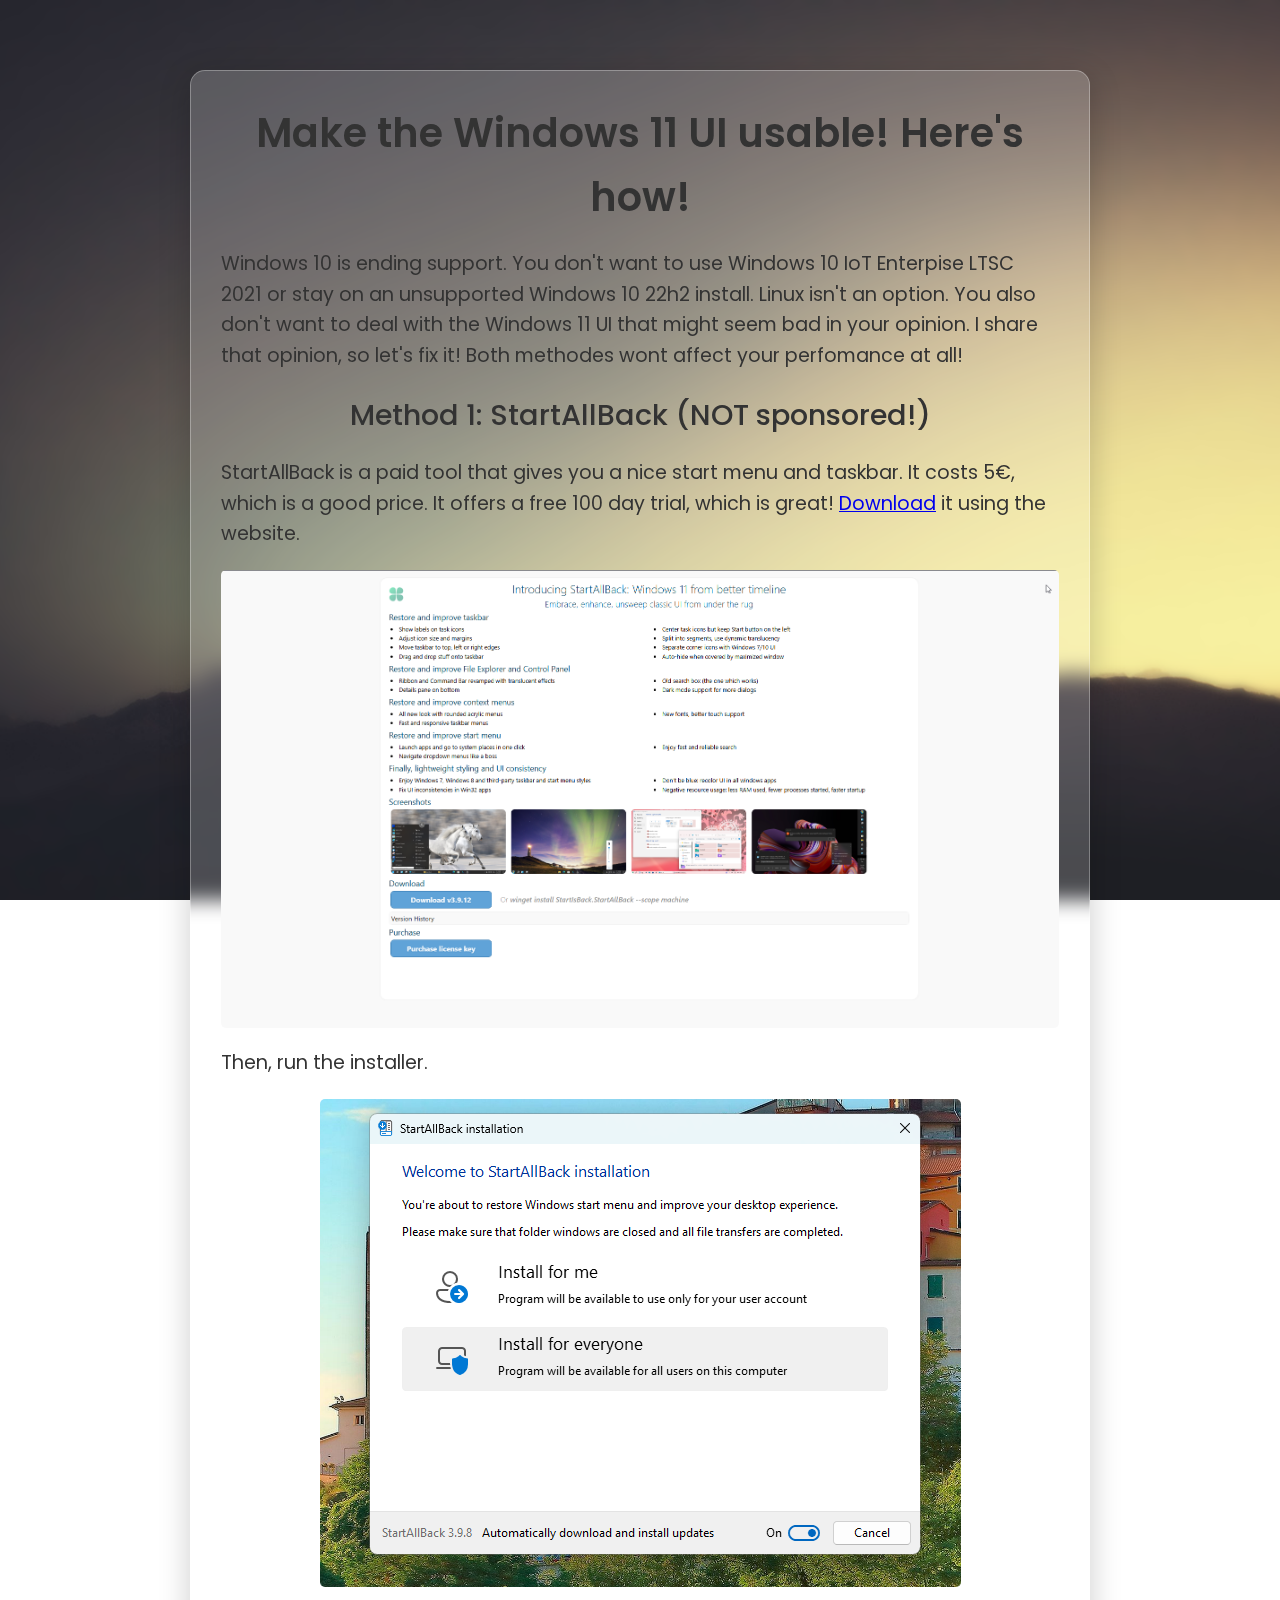
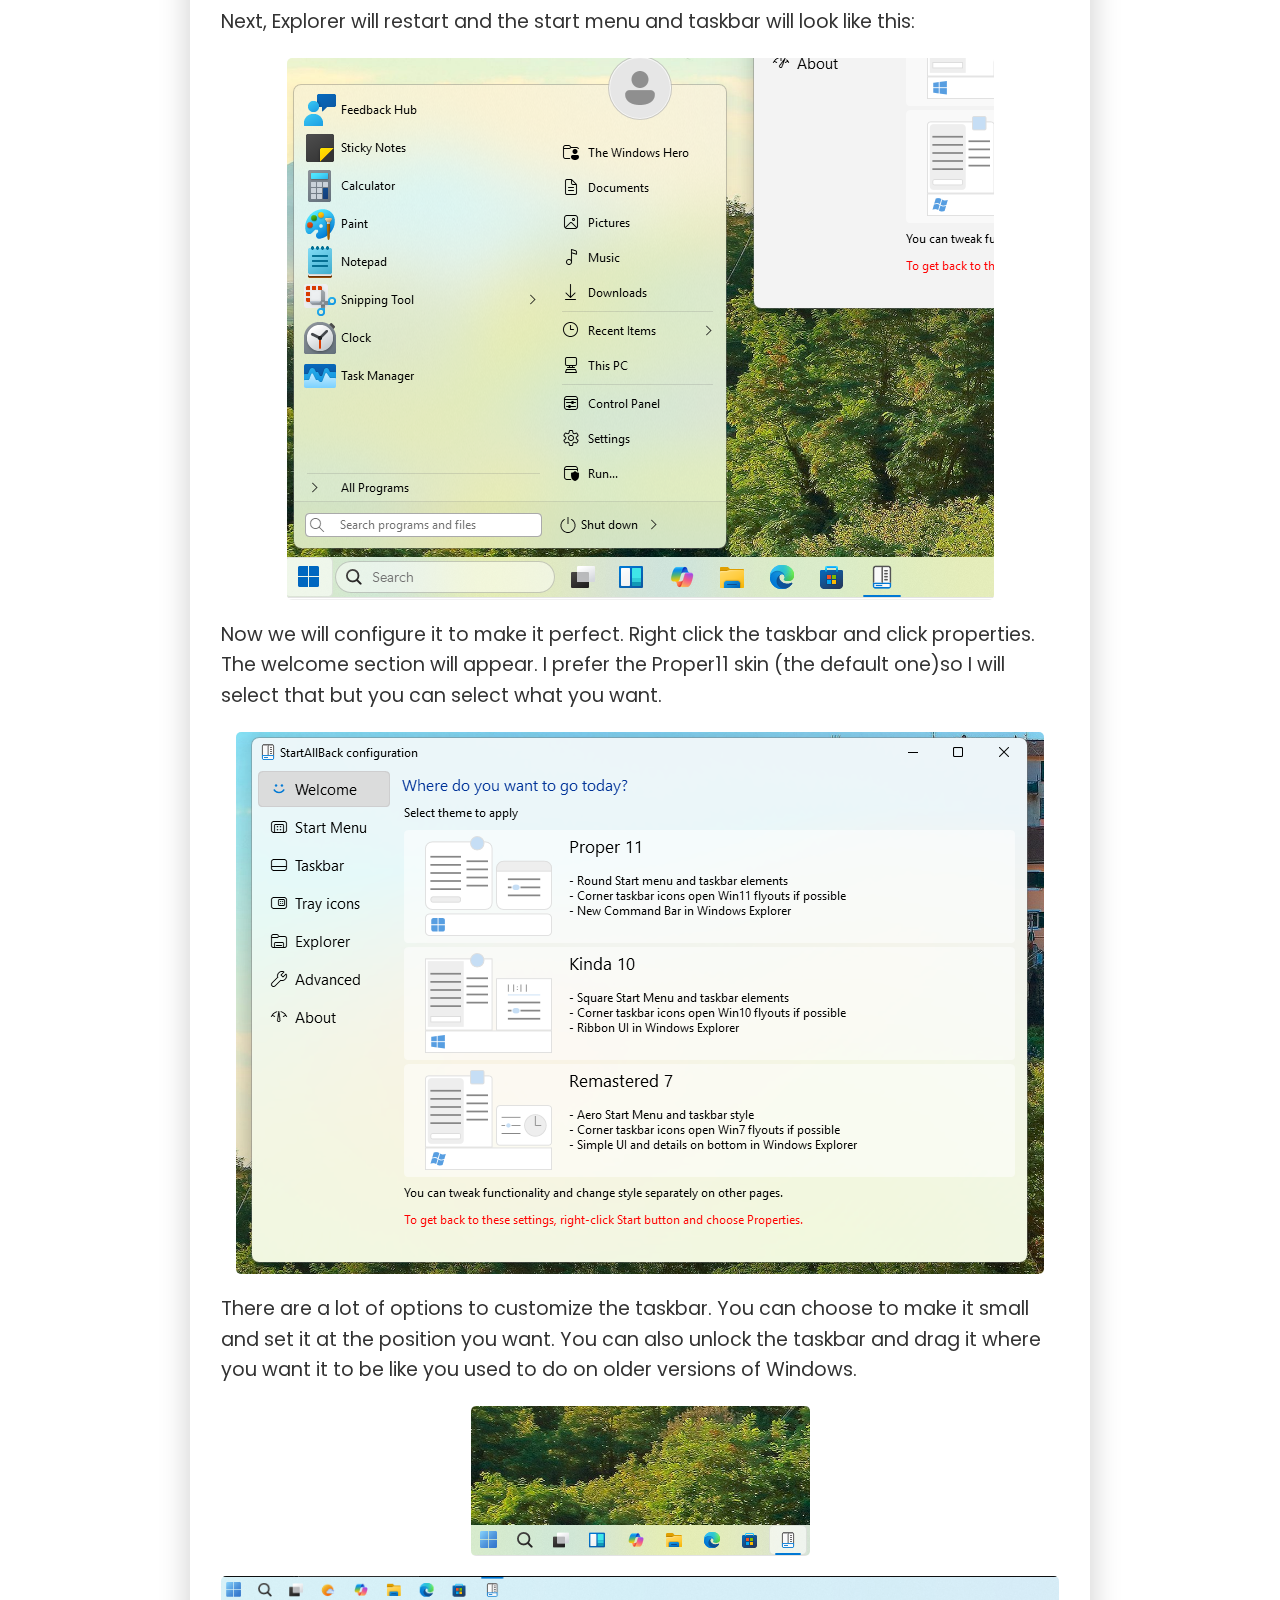
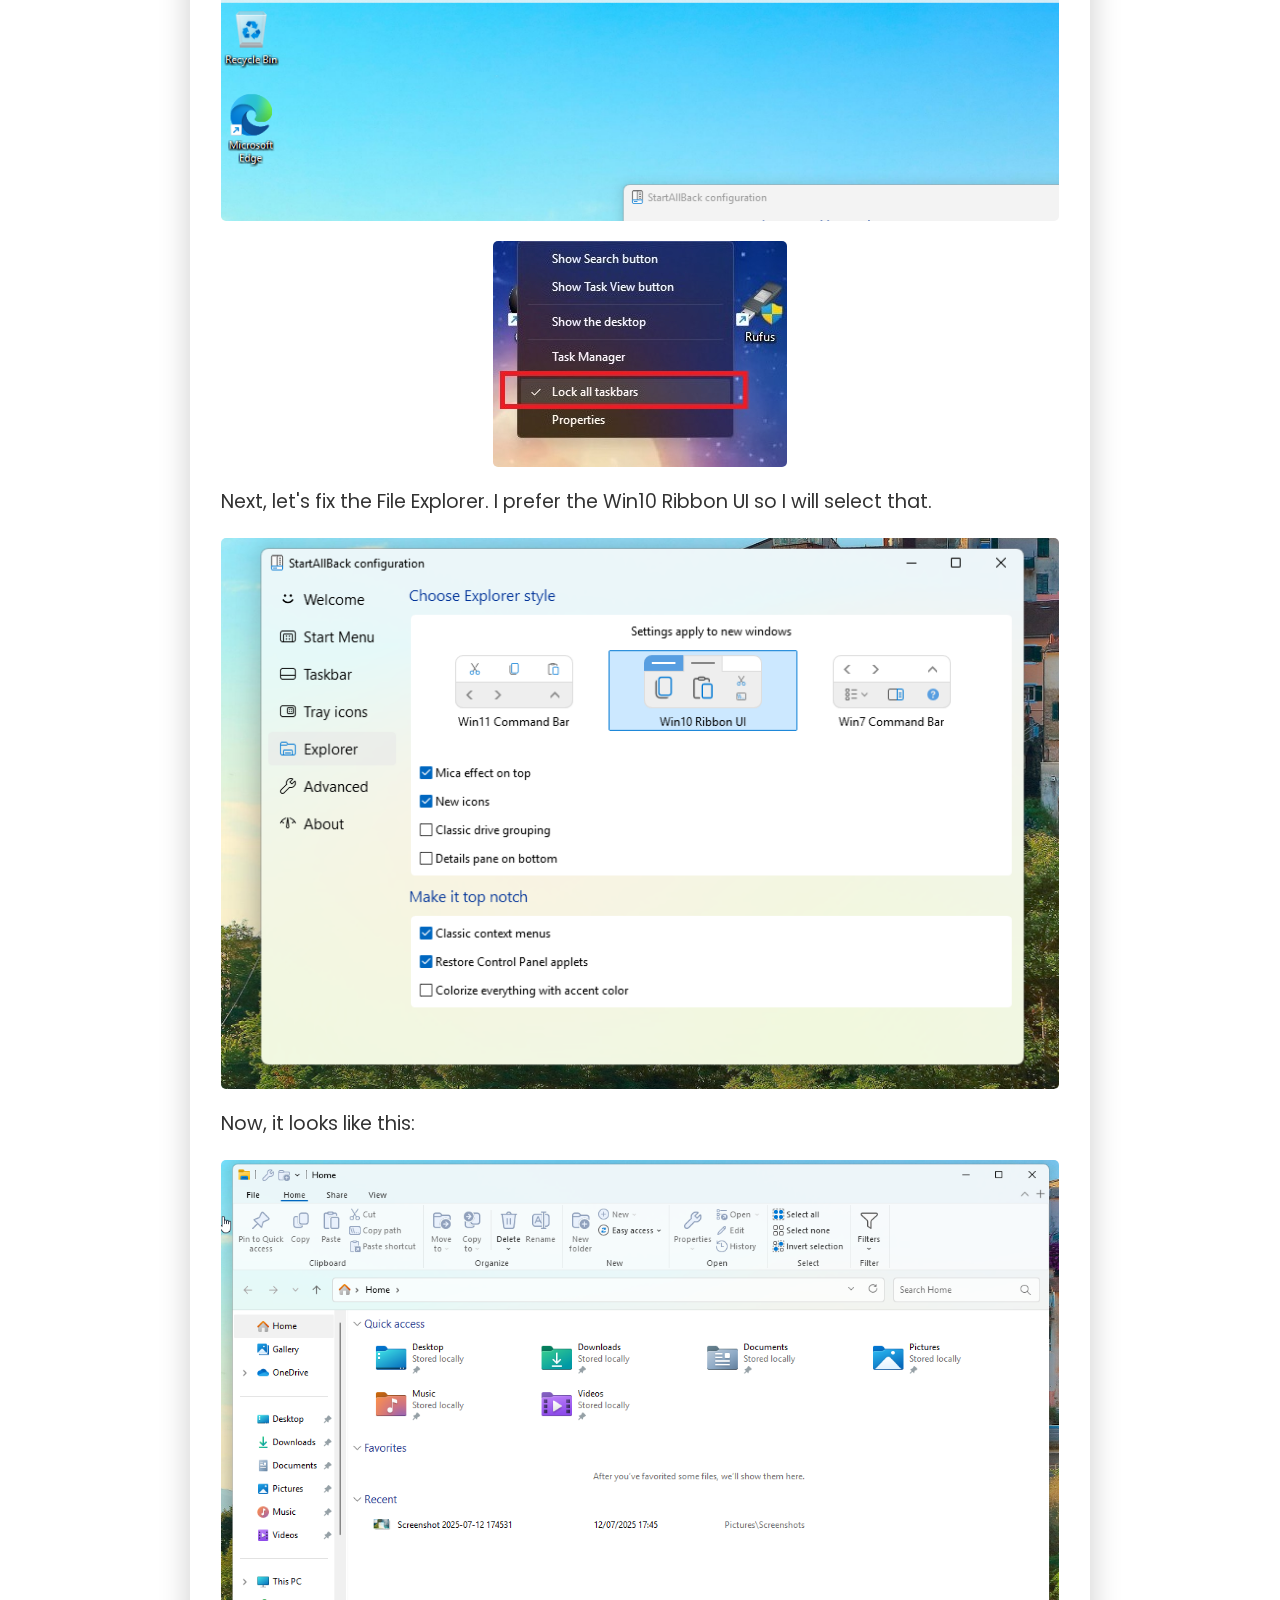
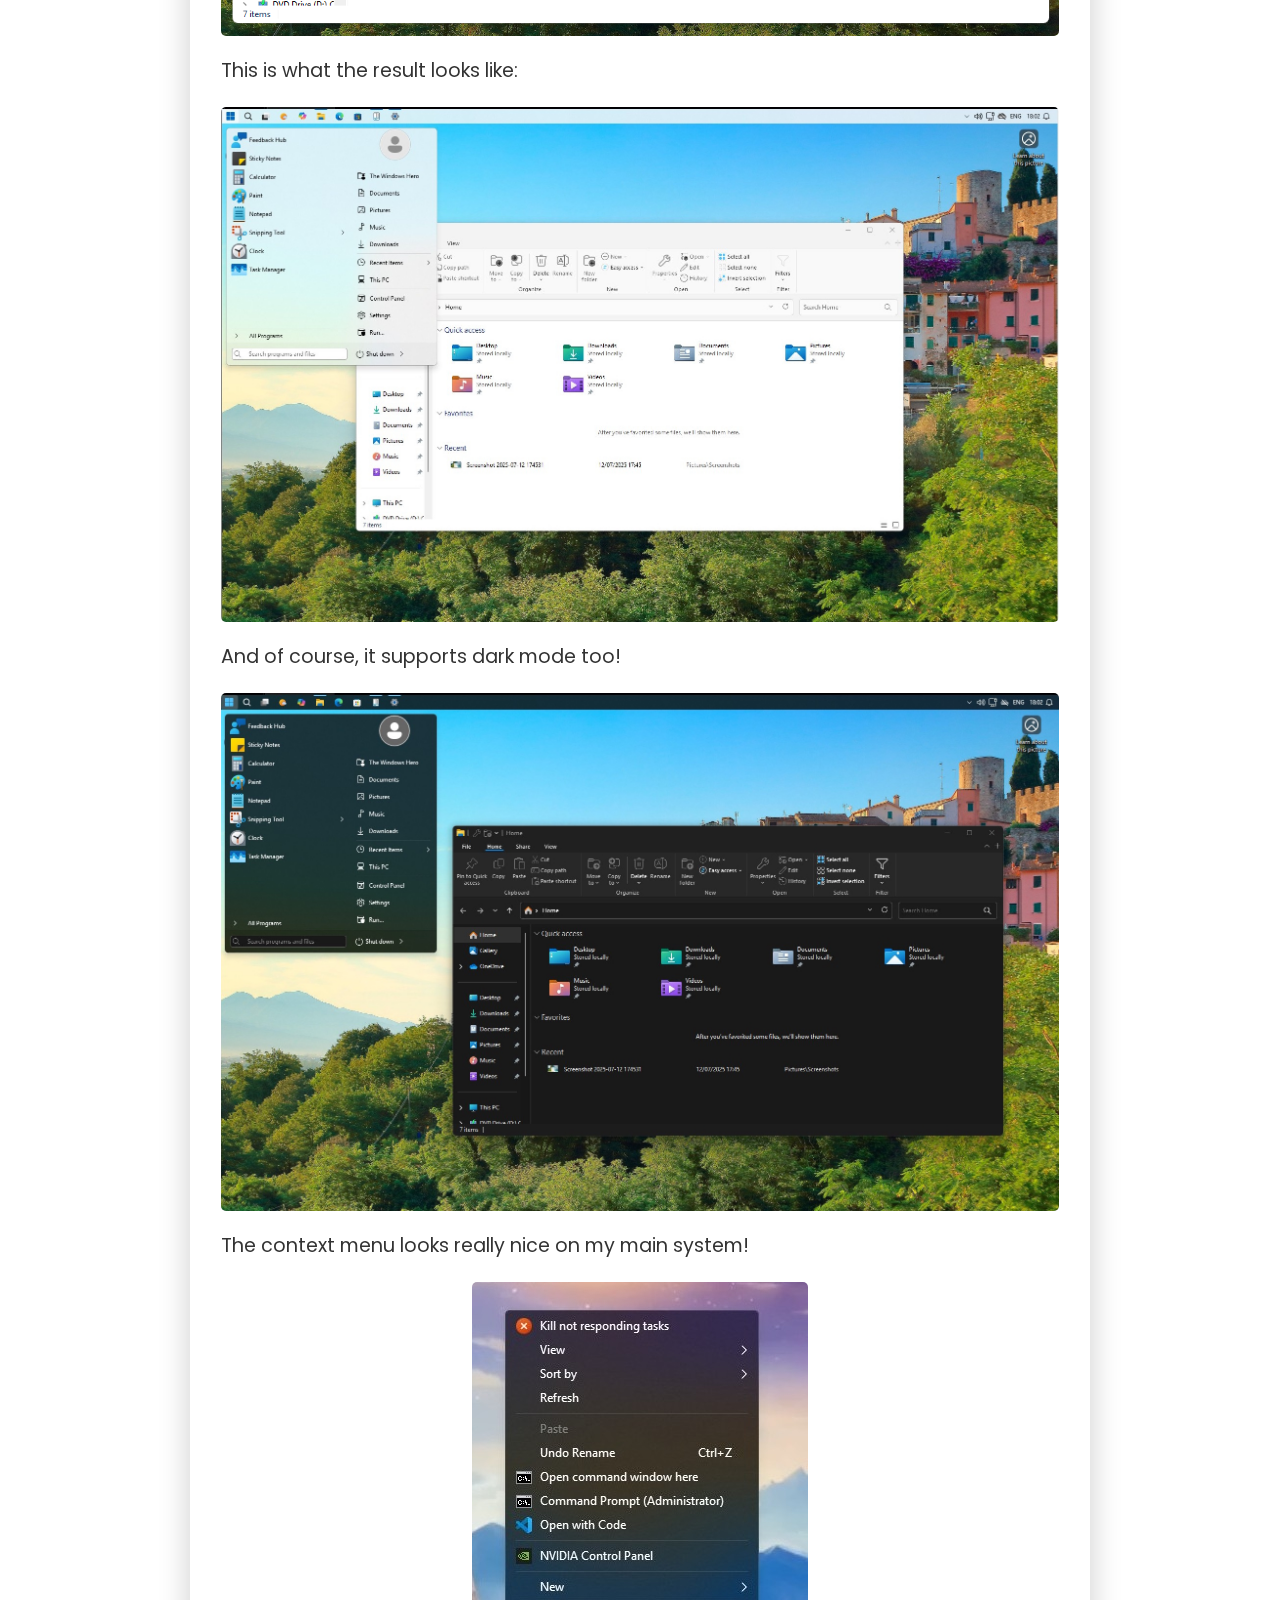
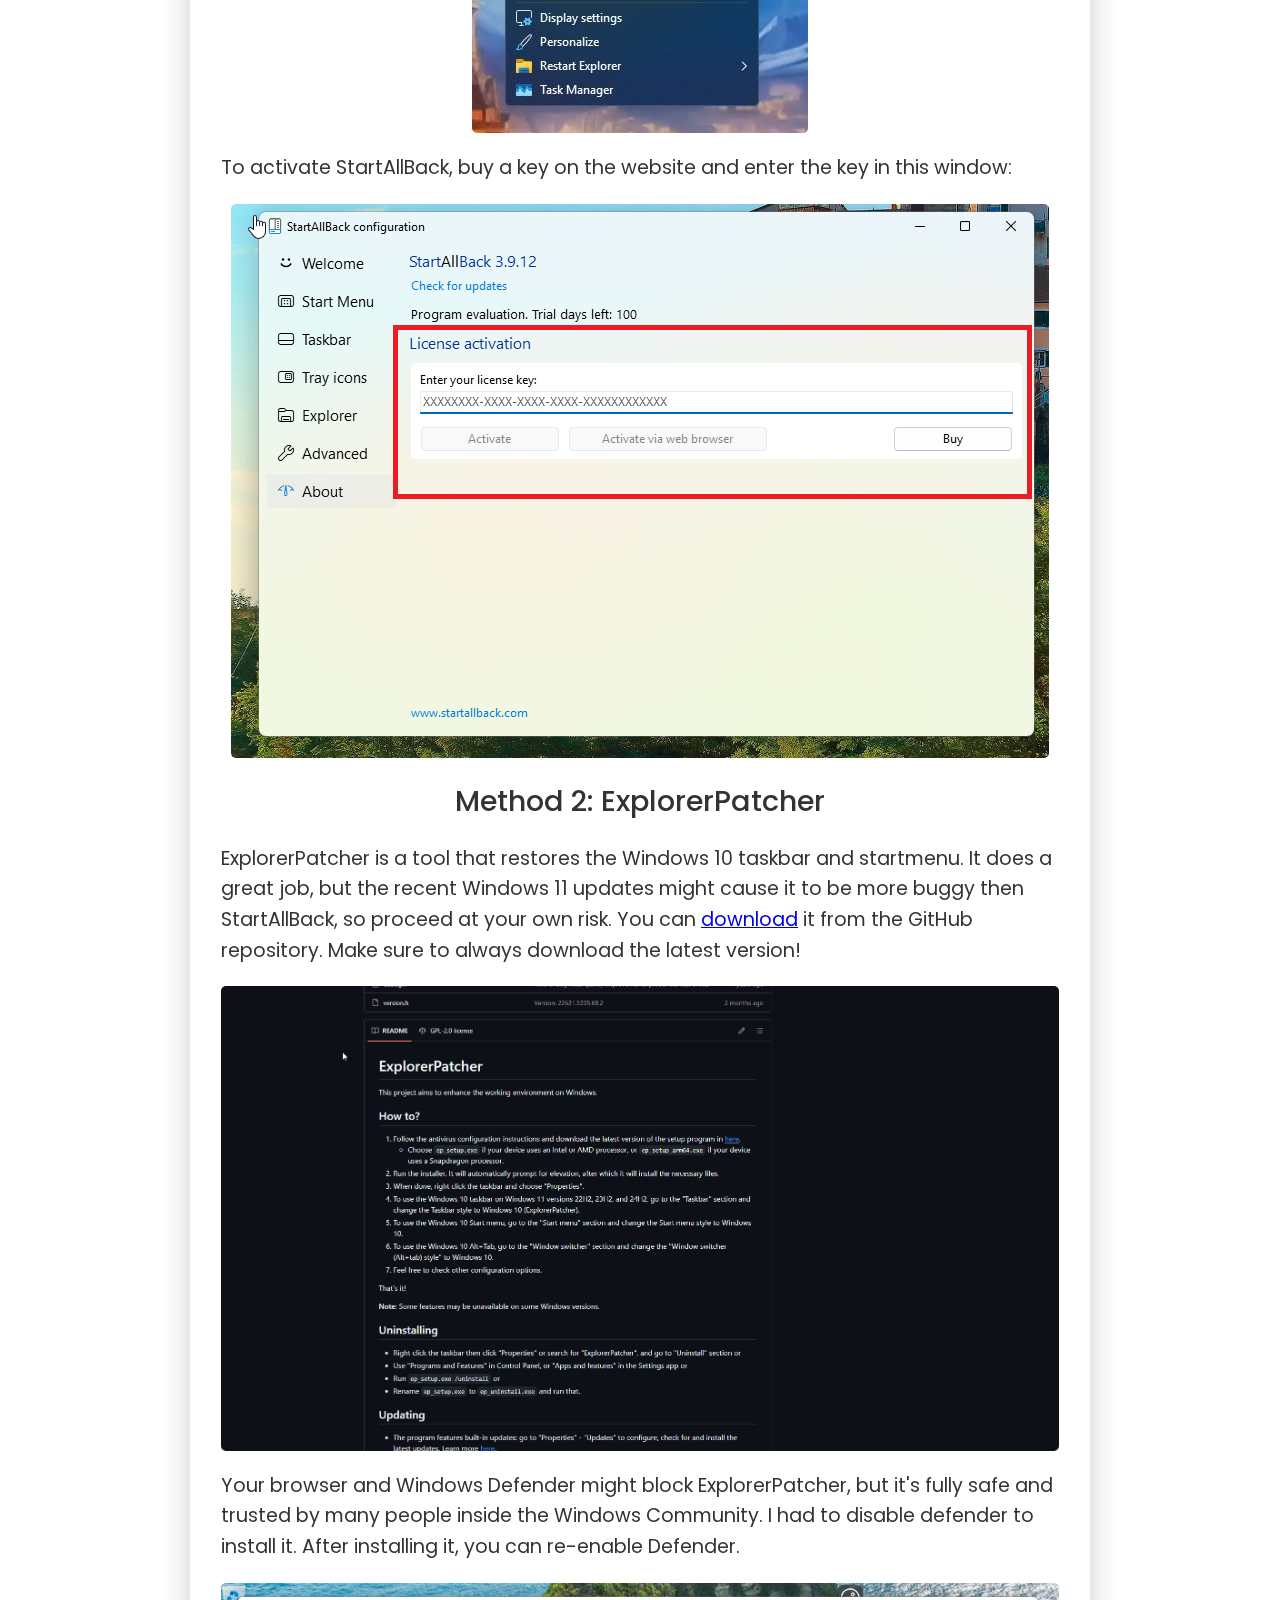
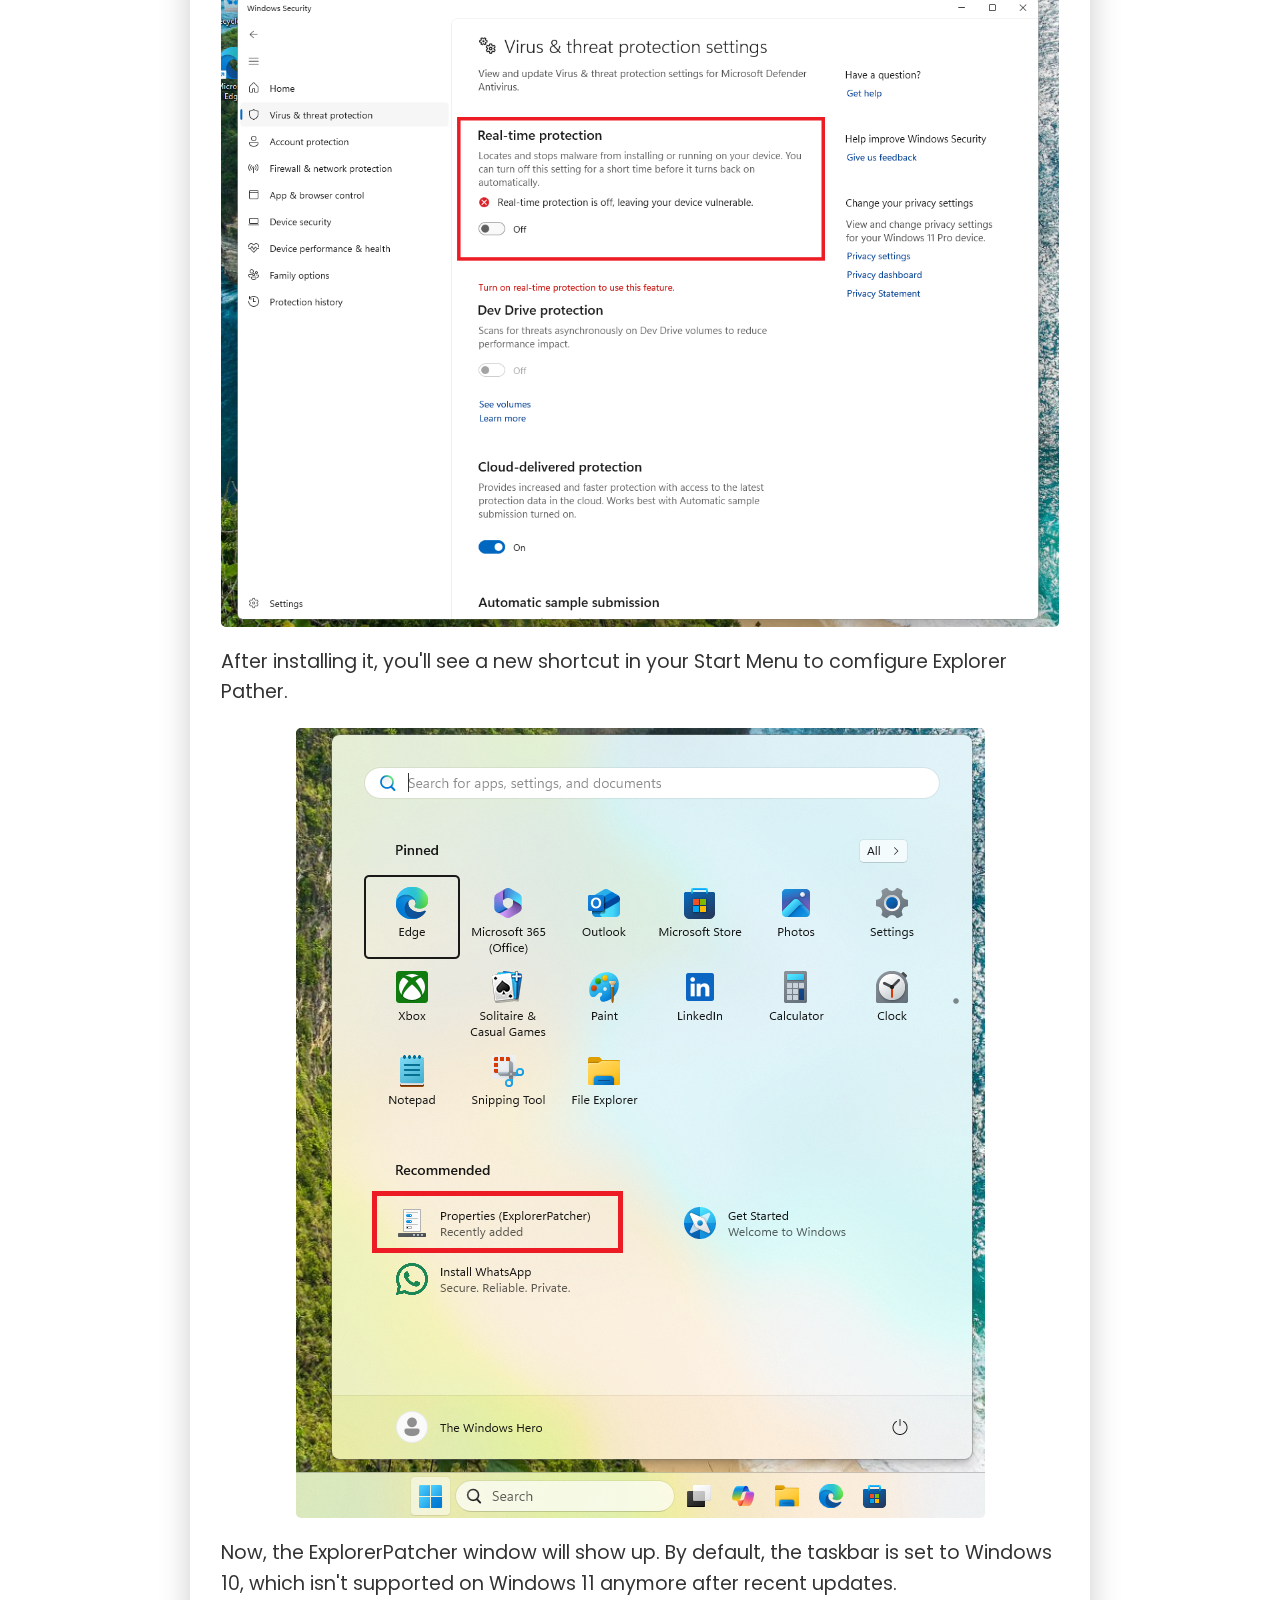
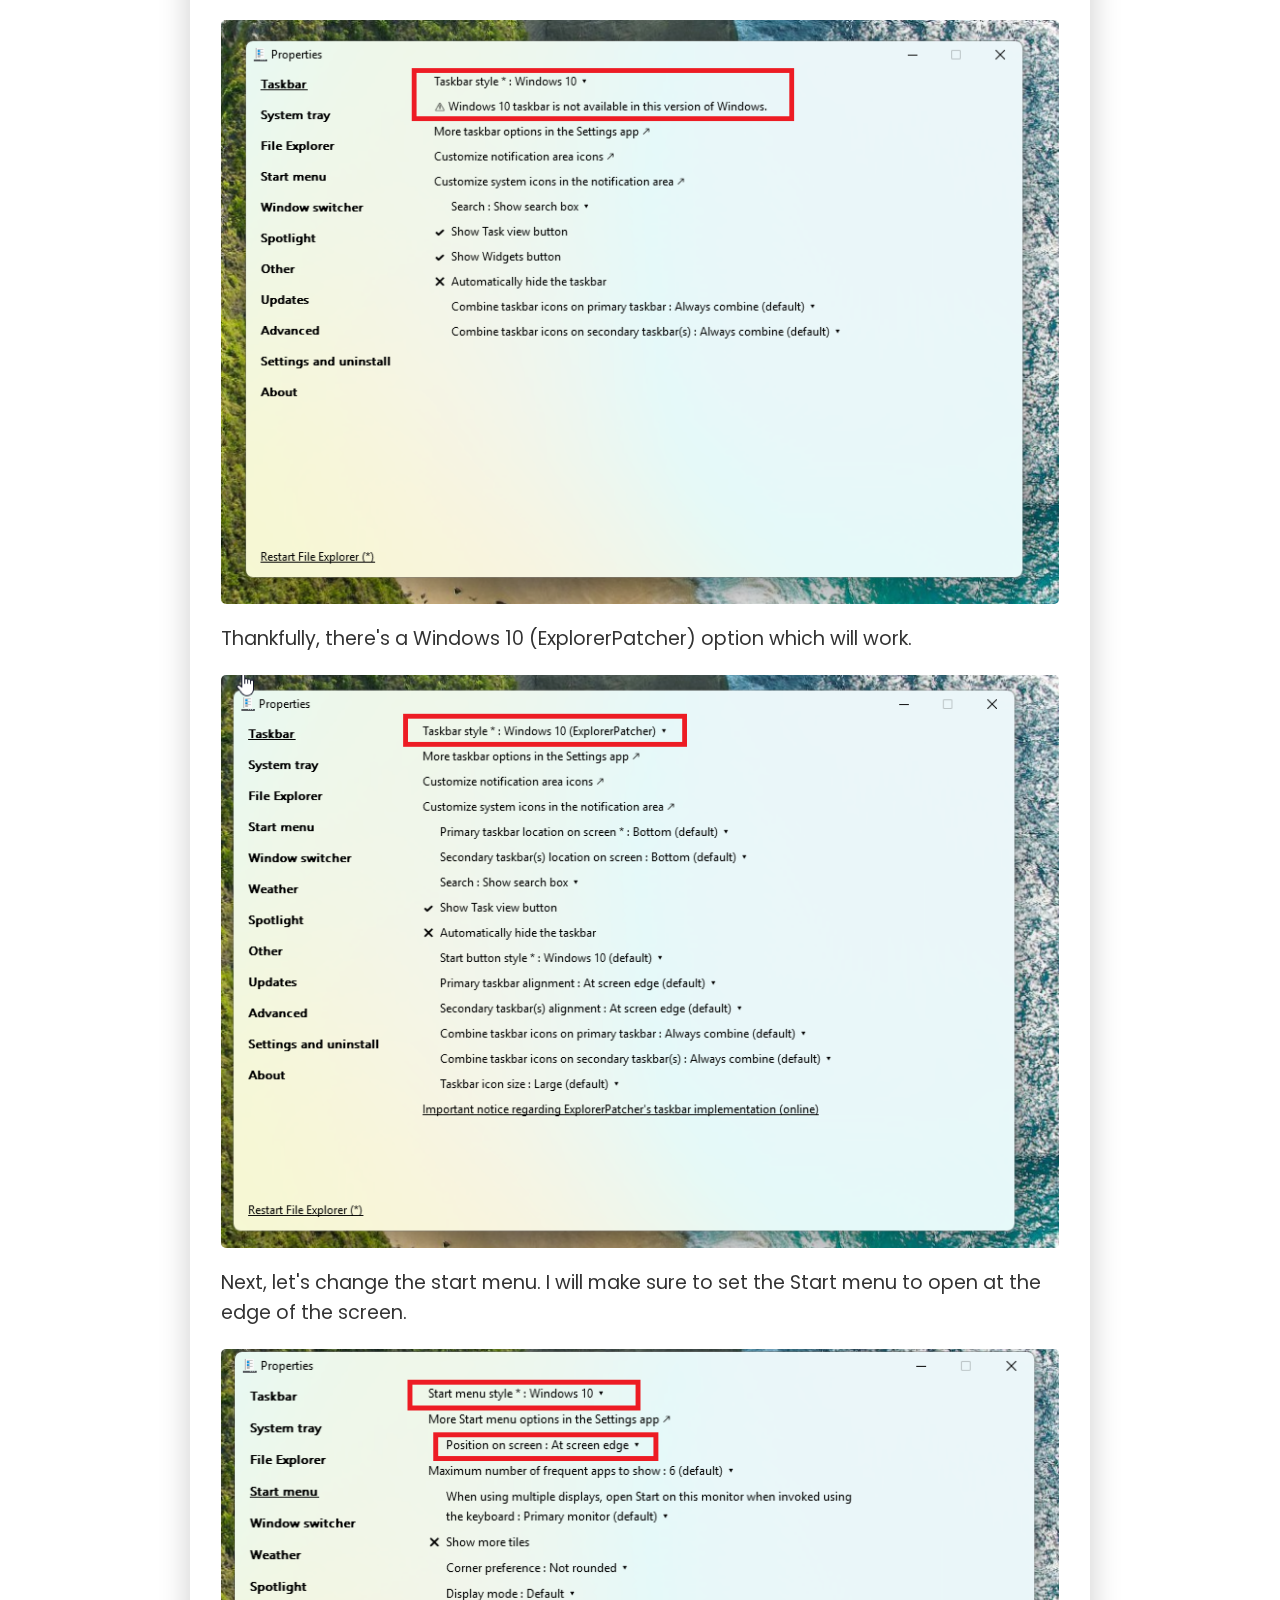
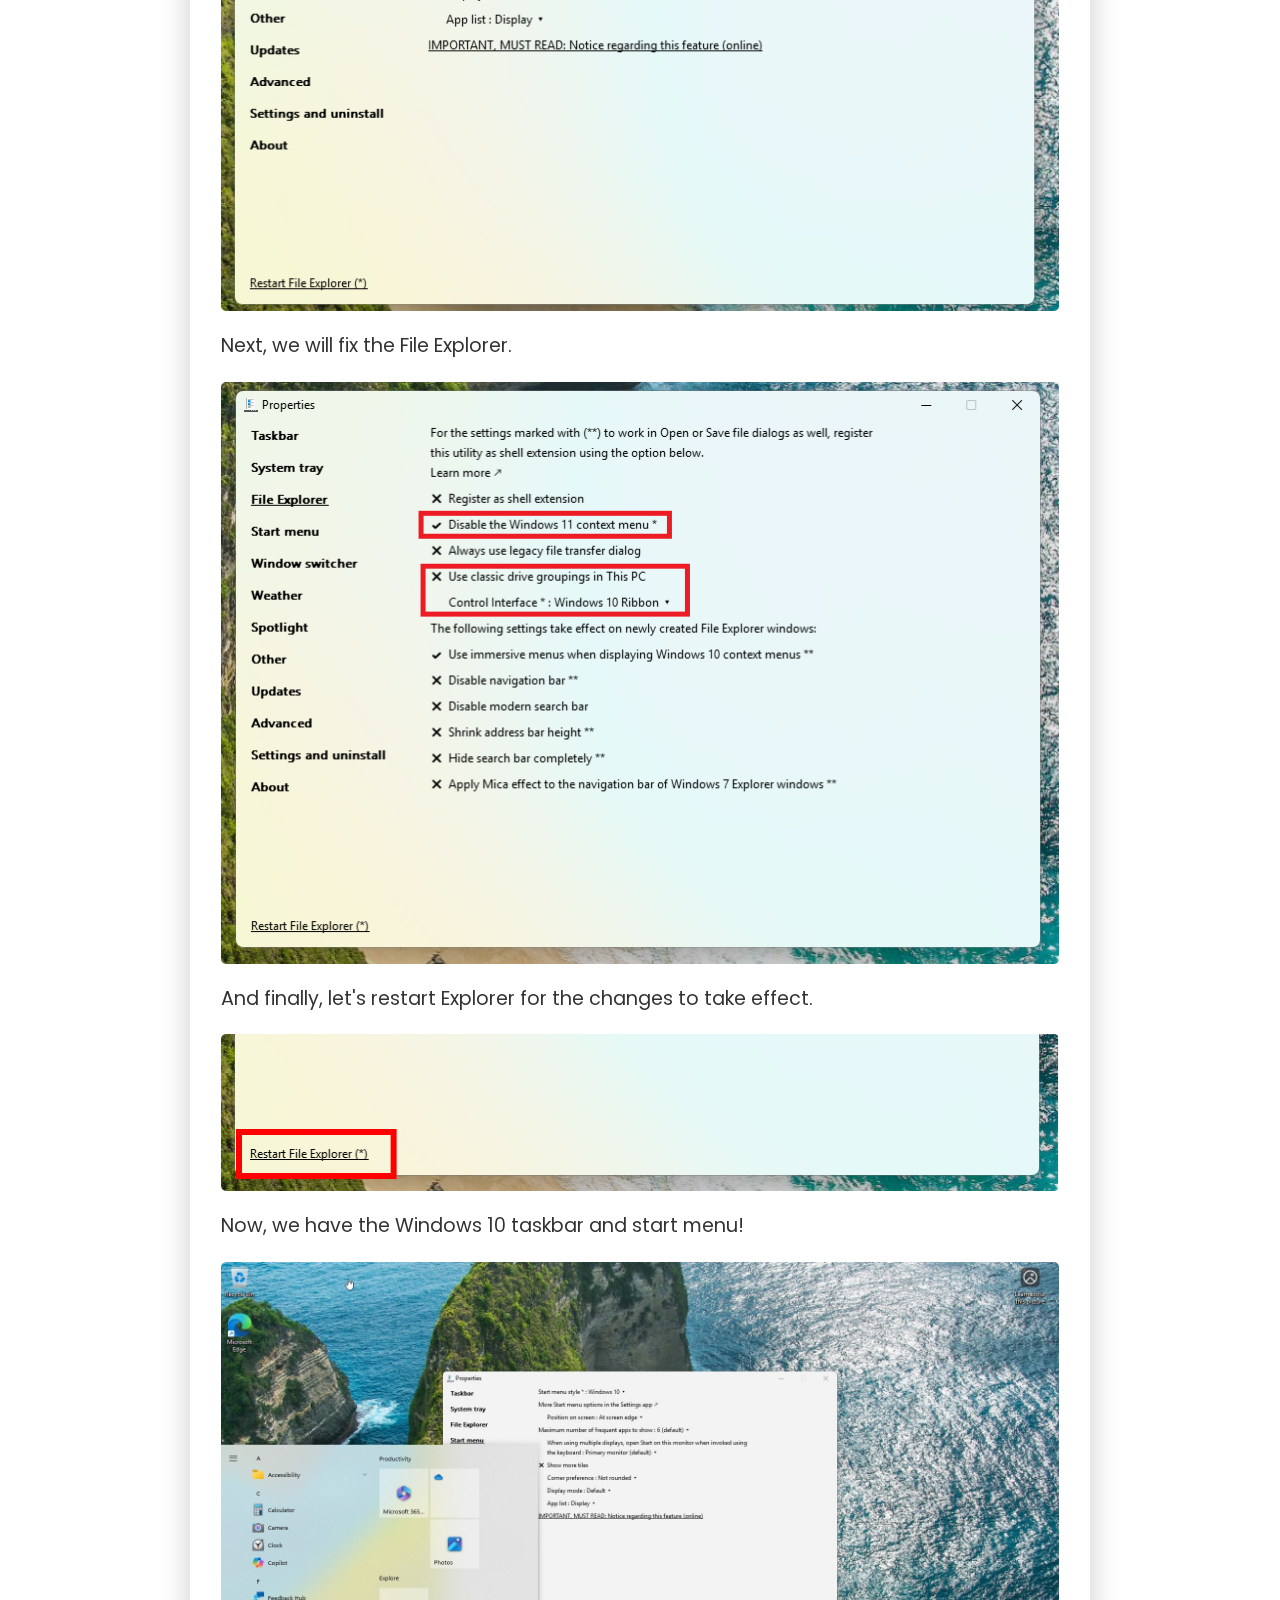
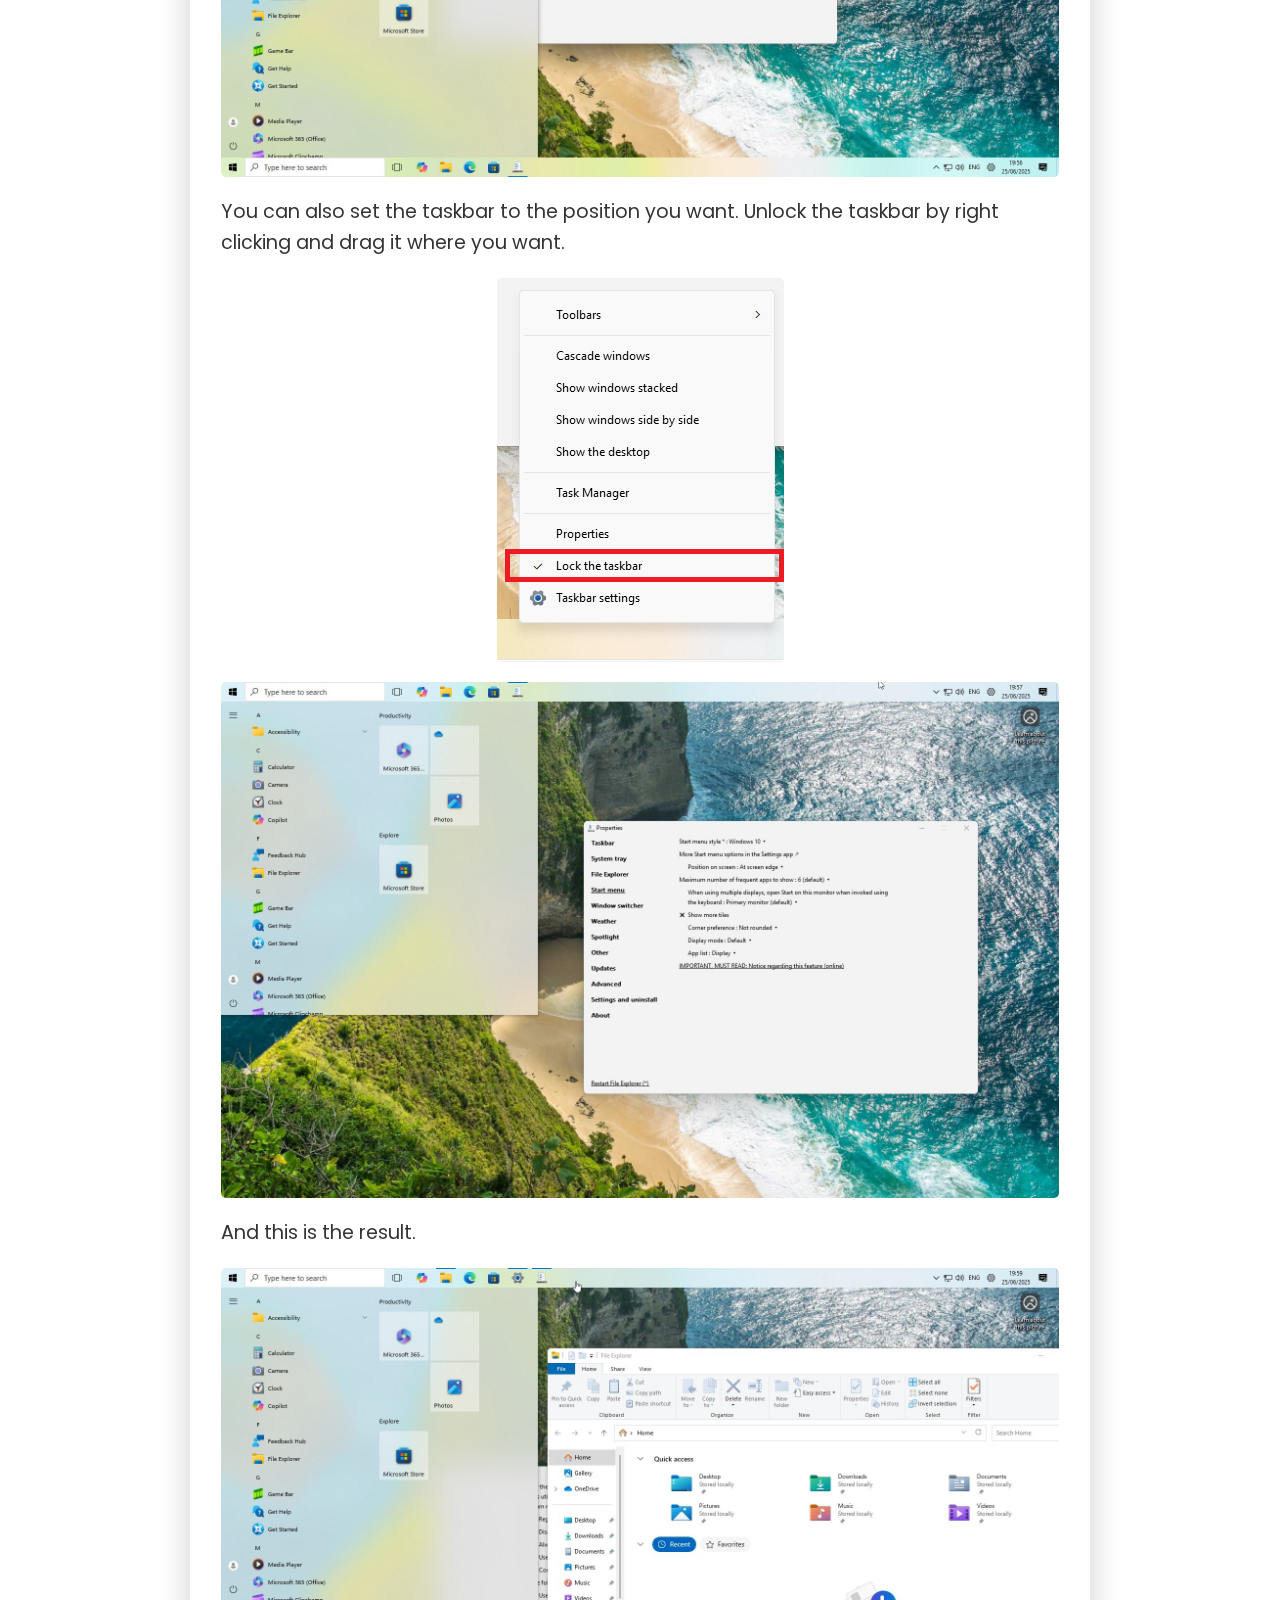
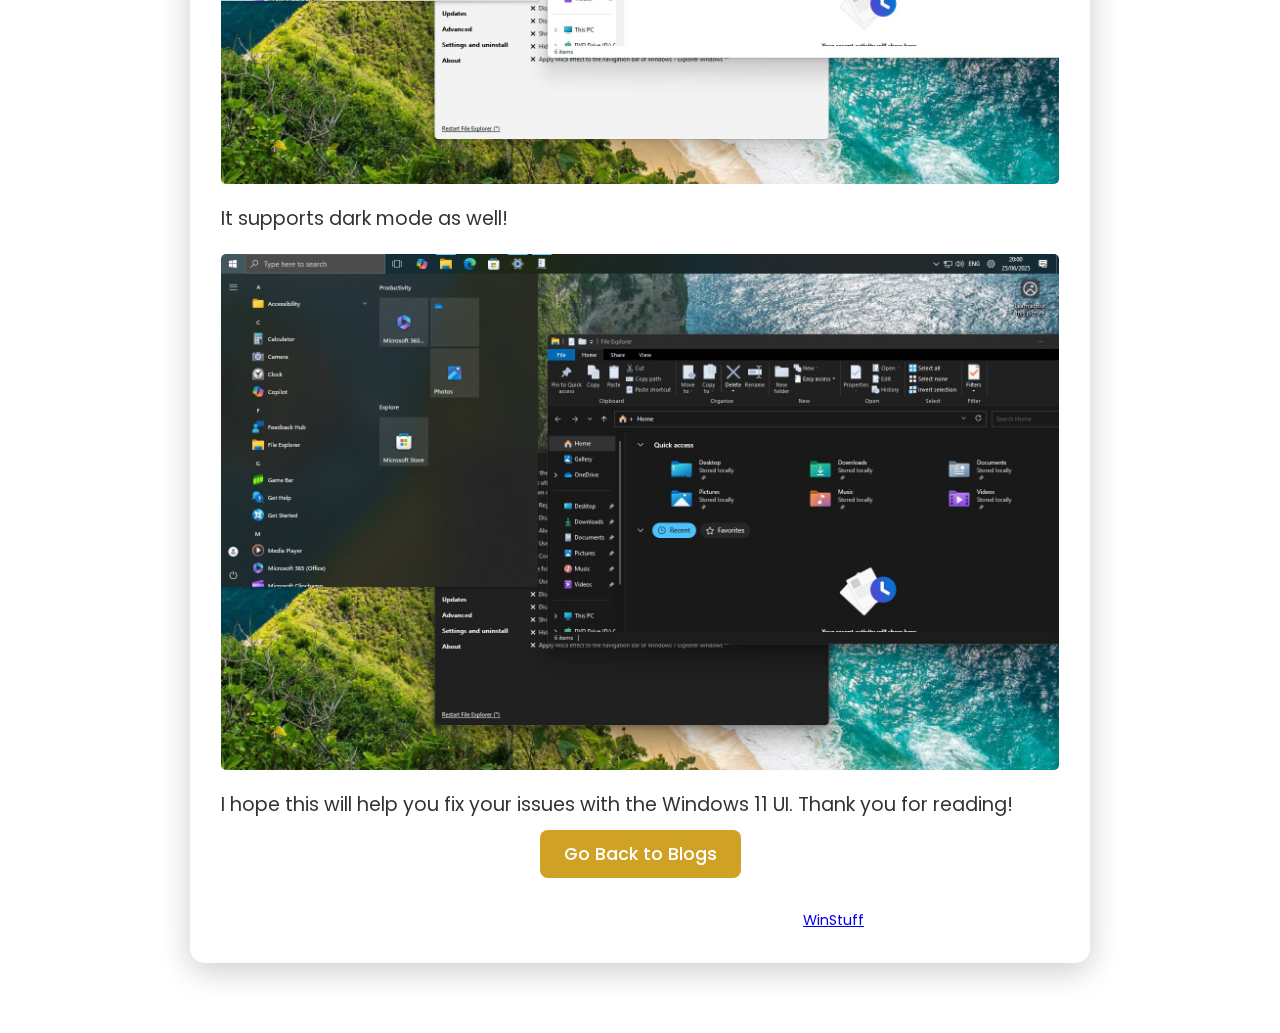
<file: blog/Make Windows 11 usable/index.html>
<!DOCTYPE html>
<html lang="en">
  <head>
    <meta charset="UTF-8" />
    <meta name="viewport" content="width=device-width, initial-scale=1.0" />
    <title>Make the Windows 11 UI usable!</title>
    <style>
      @import url("https://fonts.googleapis.com/css2?family=Poppins:wght@300;400;500;600;700&display=swap");
      * {
        margin: 0;
        padding: 0;
        box-sizing: border-box;
      }

      body {
        font-family: "Poppins", sans-serif;
        line-height: 1.6;
        color: #333;
        background: url("Clean.png") no-repeat center center fixed;
        background-size: cover;
        padding: 20px;
        margin: 0;
      }
      .blog-container {
        max-width: 900px;
        margin: 50px auto;
        padding: 30px;
        border-radius: 15px;
        background: rgba(255, 255, 255, 0.2);
        backdrop-filter: blur(10px);
        box-shadow: 0 8px 32px rgba(0, 0, 0, 0.2);
        border: 1px solid rgba(255, 255, 255, 0.3);
      }

      h1,
      h2 {
        text-align: center;
        margin-bottom: 20px;
        color: #333;
      }

      h1 {
        font-size: 2.5em;
        font-weight: 600;
      }

      h2 {
        font-size: 1.8em;
        font-weight: 500;
      }

      p {
        font-size: 1.2em;
        margin-bottom: 20px;
      }

      img {
        display: block;
        max-width: 100%;
        height: auto;
        margin: 20px auto;
        border-radius: 5px;
      }

      .code {
        background: rgba(53, 53, 53, 0.8);
        color: #fff;
        padding: 15px;
        border-radius: 8px;
        margin: 15px 0;
        font-family: monospace;
        font-size: 15px;
        overflow-x: auto;
      }
    .button-container {
        text-align: center;
        margin: 20px 0;
      }

      .button-container a {
        text-decoration: none;
        padding: 12px 24px;
        background: #cfa226;
        color: #fff;
        border-radius: 8px;
        font-weight: 500;
        font-size: 1.1em;
        transition: background 0.3s ease;
      }

      .button-container a:hover {
        background: #a3801f;
      }
      footer {
        text-align: center;
        margin-top: 40px;
        font-size: 0.9em;
        color: #555;
      }

      @media (max-width: 768px) {
        body {
          padding: 10px;
        }

        .blog-container {
          padding: 20px;
        }

        h1 {
          font-size: 2em;
        }

        h2 {
          font-size: 1.5em;
        }

        p {
          font-size: 1em;
        }
      }
    </style>
  </head>
  <body>
    <div class="blog-container">
      <!-- Content -->
      <h1>Make the Windows 11 UI usable! Here's how!</h1>
      <p>
        Windows 10 is ending support. You don't want to use Windows 10 IoT Enterpise LTSC 2021 
        or stay on an unsupported Windows 10 22h2 install. Linux isn't an option. You also don't 
        want to deal with the Windows 11 UI that might seem bad in your opinion. I share that opinion, 
        so let's fix it! Both methodes wont affect your perfomance at all!
      </p>
      <h2>Method 1: StartAllBack (NOT sponsored!)</h2>
       <p>
         StartAllBack is a paid tool that gives you a nice start menu and taskbar. It costs 5€, which is a good price.
         It offers a free 100 day trial, which is great! <a
            href="https://www.startallback.com"
            target="_blank"
            >Download</a <p> it using the website. </p>
        <img src="startallback site.png" alt="StartAllBack website" />
        

       <p> Then, run the installer.
        </p>
        
        <img src="setup startallback 1.png" alt="StartAllBack setup" />
      <p>
      Next, Explorer will restart and the start menu and taskbar will look like this:
      </p>
      <img src="startallback start.png" alt="StartAllBack default" />

     <p>Now we will configure it to make it perfect. Right click the taskbar and click properties.
      The welcome section will appear. I prefer the Proper11 skin (the default one)so I will select that but you can 
       select what you want.</p>
      
      <img src="startallback config 1.png" alt="welcome" />
       
      <p>
      There are a lot of options to customize the taskbar. You can choose to make it small and 
      set it at the position you want. You can also unlock the taskbar and drag it where you want 
      it to be like you used to do on older versions of Windows.
      </p>
      <img src="startallback small taskbar.png" alt="small taskbar" />
      <img src="startallback taskbar at top.png" alt="taskbar at top" />
      <img src="startallback taskbar context menu.jpg" alt="Context menu StartAllBack taskbar" />



          <p> Next, let's fix the File Explorer. I prefer the Win10 Ribbon UI so I will select that.</p>
          <img src="startallback config 3.png" alt="file explorer configuration" />
          <p> Now, it looks like this:</p>
          <img src="startallback explorer.png" alt="StartAllBack explorer" />
          <p> This is what the result looks like:</p>
          <img src="startallback result light.jpg" alt="Result StartAllBack light" />
          <p> And of course, it supports dark mode too!</p>
                <img src="startallback result dark.jpg" alt="taskbar at top" />
                <p>The context menu looks really nice on my main system!</p>
               <img src="context menu startallback.jpg" alt="taskbar at top" />
          <p> To activate StartAllBack, buy a key on the website and enter the key in this window: </p>
          <img src="startallback activate.png" alt="StartAllBack activate" />
        
        <h2>Method 2: ExplorerPatcher</h2>
        <p>ExplorerPatcher is a tool that restores the Windows 10 taskbar and startmenu. It does a great job, but the recent Windows 11 
          updates might cause it to be more buggy then StartAllBack, so proceed at your own risk. You can <a
            href="https://github.com/valinet/ExplorerPatcher"
            target="_blank"
            >download</a <p> it from the GitHub repository. Make sure to always download the latest version! </p>
           <img src="explorerpatcher github.png" alt="ExplorerPatcher GitHub" />
           <p>Your browser and Windows Defender might block ExplorerPatcher, but it's fully safe and trusted 
            by many people inside the Windows Community. I had to disable defender to install it. After installing it, you can re-enable Defender.</p>
          <img src="defender.png" alt="Windows Defender" />
          <p>After installing it, you'll see a new shortcut in your Start Menu to comfigure Explorer Pather.</p>
          <img src="explorerpatcher 1.png" alt="ExplorerPatcher in the start menu" />
          <p>Now, the ExplorerPatcher window will show up. By default, the taskbar is set to Windows 10, which isn't supported on Windows 11 anymore after recent updates. </p>
           <img src="explorerpatcher 2.png" alt="ExplorerPatcher Windows 10 (unsupported)" />
          <p>Thankfully, there's a Windows 10 (ExplorerPatcher) option which will work.</p>
          <img src="explorerpatcher 3.png" alt="ExplorerPatcher Windows 10 (Supported)" />
          <p> Next, let's change the start menu. I will make sure to set the Start menu to open at the edge of the screen.</p>
          <img src="explorerpatcher 4.png" alt="ExplorerPatcher Start Menu settings" />
          <p> Next, we will fix the File Explorer.</p>
          <img src="explorerpatcher 8.png" alt="File Explorer settings" />
          <p>And finally, let's restart Explorer for the changes to take effect.</p>
          <img src="restart explorer.png" alt="Restart Explorer" />
          <p>Now, we have the Windows 10 taskbar and start menu!</p>
          <img src="explorerpatcher 5.jpg" alt="Windows 10 Taskbar and Start Menu" />
          <p>You can also set the taskbar to the position you want. Unlock the taskbar by right clicking and drag it where you want.</p>
                    <img src="explorerpatcher context menu taskbar.png" alt="Context menu taskbar" />
                              <img src="explorerpatcher 6.jpg" alt="Taskbar at the top"
          <img src="explorer patcher explorer.png" alt="File Explorer" />
          <p>And this is the result.</p>
          <img src="result explorerpatcher light.jpg" alt="File Explorer" />
          <p> It supports dark mode as well!</p>
         <img src="result explorerpatcher dark.jpg" alt="File Explorer" />
        <p>I hope this will help you fix your issues with the Windows 11 UI. Thank you for reading!</p>



















      <div class="button-container">
        <a href="blog.html">Go Back to Blogs</a>
      </div>
      <div class="footer">
        <footer style="color: #fff">
          Original template by The Windows Hero. Improved by
          <a href="https://youtube.com/@justwinstuff">WinStuff</a>.
        </footer>
      </div>
    </div>
  </body>
</html>
</file>
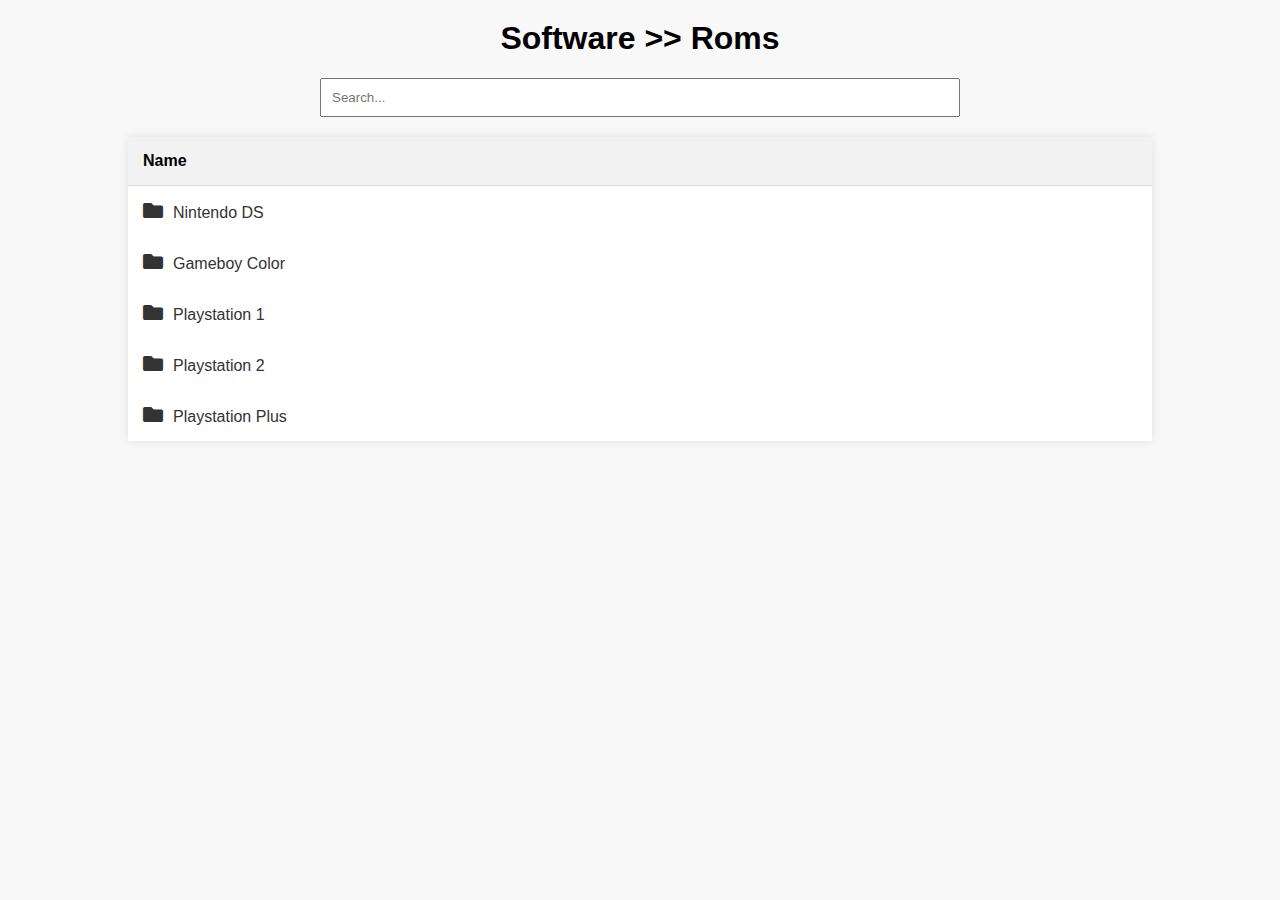
<file: Software/Roms/index.html>
<!DOCTYPE html>
<html>
  <head>
    <meta http-equiv="content-type" content="text/html; charset=utf-8" />
    <meta name="viewport" content="width=device-width, initial-scale=1.0" />
    <link
      rel="stylesheet"
      href="https://cdnjs.cloudflare.com/ajax/libs/font-awesome/5.15.3/css/all.min.css"
    />
    <style type="text/css">
      body {
        background: #f8f8f8;
        font-family: "Segoe UI", Tahoma, Geneva, Verdana, sans-serif;
        margin: 0;
        padding: 0;
      }

      h1 {
        margin-top: 20px;
        text-align: center;
      }

      table {
        border-collapse: collapse;
        width: 80%;
        margin: 20px auto;
        background: #fff;
        box-shadow: 0 0 10px rgba(0, 0, 0, 0.1);
      }

      th,
      td {
        padding: 15px;
        text-align: left;
      }

      th {
        background: #f2f2f2;
        border-bottom: 1px solid #ddd;
      }

      tr:hover {
        background: #f5f5f5;
      }

      a {
        text-decoration: none;
        color: #333;
      }

      .icon {
        font-size: 20px;
        margin-right: 10px;
      }

      #search {
        width: 50%;
        padding: 10px;
        margin: 20px auto;
        display: block;
        box-sizing: border-box;
      }
    </style>
    <title>Roms</title>
  </head>
  <body>
    <h1>Software >> Roms</h1>
    <input type="text" id="search" placeholder="Search..." />
    <table>
      <thead>
        <tr>
          <th>Name</th>
          <th></th>
          <th></th>
        </tr>
      </thead>
      <tbody>
        <tr>
          <td class="link">
            <a
              href="https://mega.nz/folder/hjRWkTIR#vqpbLGvCl1ophg630my2UQ"
              title="nintendo"
              ><i class="fas fa-folder icon"></i>Nintendo DS</a
            >
          </td>
          <td></td>
          <td></td>
        </tr>
        <tr>
          <td class="link">
            <a
              href="https://mega.nz/folder/EugRQaJR#3saBxyidRgckErlUor6FRg"
              title="gbcolor"
              ><i class="fas fa-folder icon"></i>Gameboy Color</a
            >
          </td>
          <td></td>
          <td></td>
        </tr>
        <tr>
          <td class="link">
            <a
              href="https://1drv.ms/f/s!Aql5DoCsYu2bigNSTV4desZaii_Q?e=hvBhrJ"
              title="ps1"
              ><i class="fas fa-folder icon"></i>Playstation 1</a
            >
          </td>
          <td></td>
          <td></td>
        </tr>
        <tr>
          <td class="link">
            <a
              href="https://1drv.ms/f/s!Aql5DoCsYu2bigr8Vh5UxP6c90qc?e=lrx64d"
              title="ps2"
              ><i class="fas fa-folder icon"></i>Playstation 2</a
            >
          </td>
          <td></td>
          <td></td>
        </tr>
        <tr>
          <td class="link">
            <a
              href="https://1drv.ms/f/s!Aql5DoCsYu2bihanqBIuRO4evE_1?e=uglqEb"
              title="psp"
              ><i class="fas fa-folder icon"></i>Playstation Plus</a
            >
          </td>
          <td></td>
          <td></td>
        </tr>
      </tbody>
    </table>

    <script>
      document.getElementById("search").addEventListener("keyup", function () {
        const searchValue = this.value.toLowerCase();
        const rows = document.querySelectorAll("tbody tr");

        rows.forEach((row) => {
          const fileName = row.querySelector(".link").textContent.toLowerCase();
          if (fileName.includes(searchValue)) {
            row.style.display = "";
          } else {
            row.style.display = "none";
          }
        });
      });
    </script>
  </body>
</html>
</file>
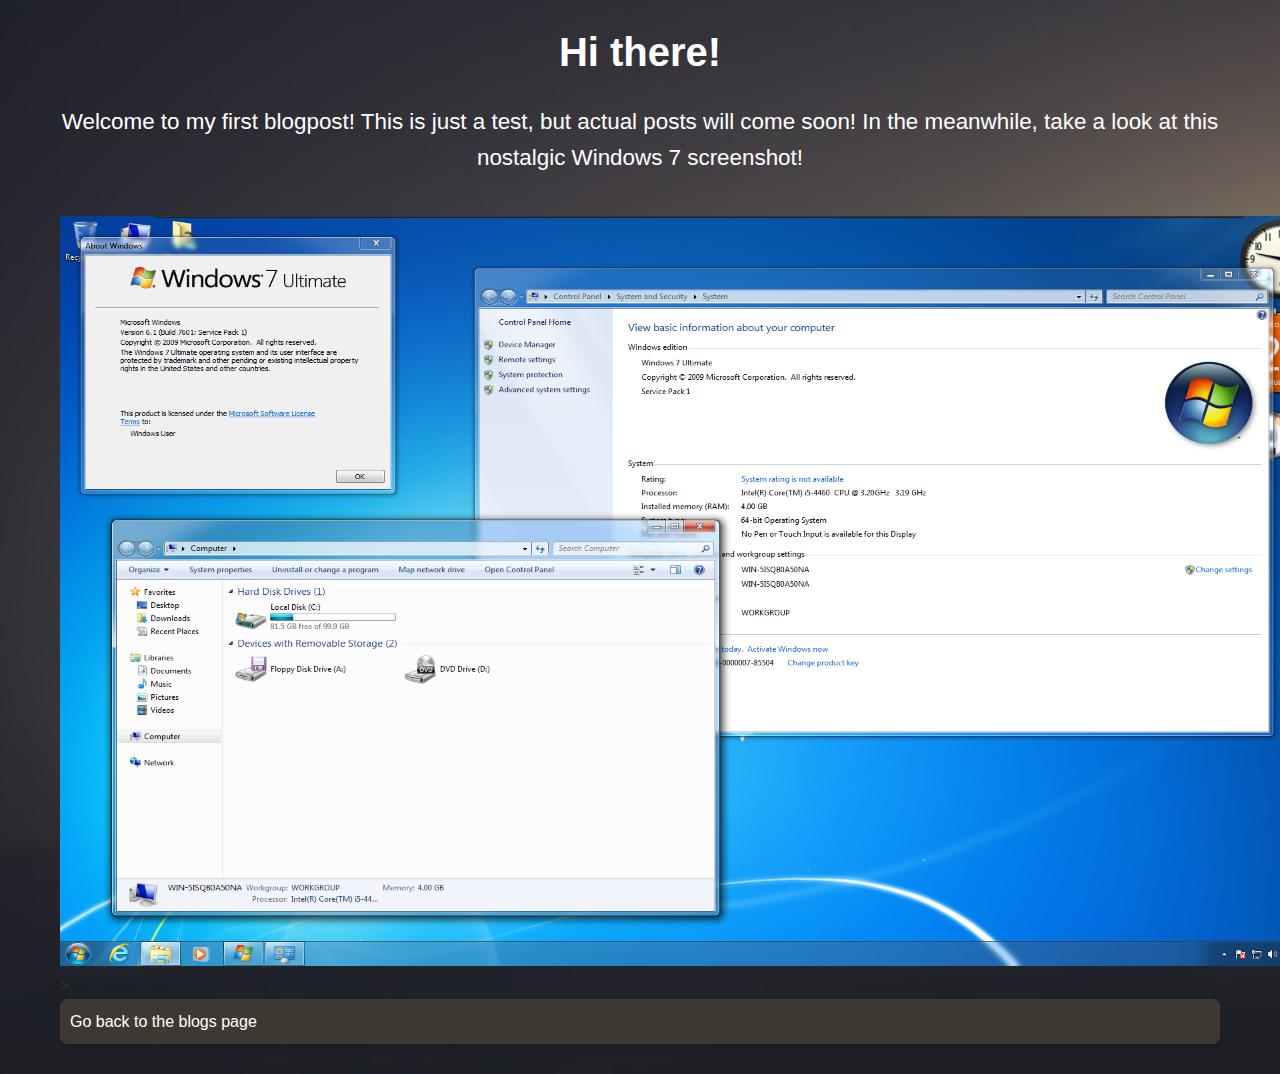
<file: blog/Hi there.html>
<!DOCTYPE html>
<html lang="en">
  <head>
    <meta charset="UTF-8" />
    <meta name="viewport" content="width=device-width, initial-scale=1.0" />
    <title>Hi there!</title>
    <style>
      body {
        font-family: Arial, sans-serif;
        line-height: 1.6;
        margin: 20px;
        background-image: url("Clean.png");
      }
      h1 {
        color: #333;
      }
      a {
        text-decoration: none;
        color: #007bff;
      }
      a:hover {
        text-decoration: underline;
      }
    </style>
    <link rel="stylesheet" href="style.css" />
  </head>
  <body>
    <h1>Hi there!</h1>
    <p>
      Welcome to my first blogpost! This is just a test, but actual posts will
      come soon! In the meanwhile, take a look at this nostalgic Windows 7
      screenshot!
    </p>
    <p></p>
  </body>
  <img
    src="windows 7 screenshot.png"
    alt="A windows 7 screenshot"
    style="width: 1280px; height: 750px"
  />>
  <ul class="back">
    <li><a href="index.html">Go back to the blogs page</a></li>
  </ul>
</html>
</file>
<file: index.css>
/* The desktop -- 'body' needs 'position: fixed' to keep from unsightly leakage when a window is dragged over the edge */
html {
  height: 100%;
}
body {
  background: url(back.png) left top no-repeat;
  background-size: cover;
  font-family: sans-serif;
  font-size: 75%;
  height: 100%;
  margin: 0;
  overflow: visible;
  padding: 0;
  position: fixed;
  width: 100%;
  --sb-track-color: #232e33;
  --sb-thumb-color: #b5b5b5;
  --sb-size: 14px;
  text-align: center;
}

/* These are needed only for IE */
a:active {
  background: none;
}
img {
  border: none;
}

/* The "glass" itself -- background-filter now available to blur the background that shows through, which has limited support, but looks really nice when available. */
.windowframe {
  background: repeating-linear-gradient(
    45deg,
    rgba(25, 40, 55, 0.75) 35%,
    rgba(65, 85, 100, 0.75) 40%,
    rgba(65, 85, 100, 0.75) 42%,
    rgba(25, 40, 55, 0.75) 50%,
    rgba(25, 40, 55, 0.75) 55%,
    rgba(70, 85, 100, 0.75) 60%,
    rgba(70, 85, 100, 0.75) 75%,
    rgba(25, 40, 55, 0.75) 90%
  );
  background-attachment: fixed;
  background-clip: padding-box;
  backdrop-filter: blur(3px);
  border: 1px solid rgba(2, 3, 4, 0.86);
  border-radius: 6px;
  box-shadow: inset 0 0 0 1px rgba(246, 246, 247, 0.92),
    0 3px 9px rgba(0, 0, 0, 0.64);
  left: 0;
  position: absolute;
  top: 0;
  width: 640px;
  z-index: 0;
}
.windowframe:target {
  box-shadow: inset 0 0 0 1px rgba(246, 246, 247, 0.92),
    0 7px 19px rgba(0, 0, 0, 0.9);
  z-index: 1;
}
.windowframe:before,
.windowframe:after {
  content: "";
  height: 160px;
  position: absolute;
  top: 0;
  width: 180px;
  z-index: -1;
}
.windowframe:before {
  background-image: radial-gradient(
    200% 200% at bottom right,
    rgba(185, 190, 195, 0) 50%,
    rgba(185, 190, 195, 0.6) 75%
  );
  border-top-left-radius: 6px;
  left: 0;
}
.windowframe:after {
  background-image: radial-gradient(
    200% 200% at bottom left,
    rgba(185, 190, 195, 0) 50%,
    rgba(185, 190, 195, 0.6) 75%
  );
  border-top-right-radius: 6px;
  right: 0;
}
.titlebar {
  color: black;
  cursor: default;
  display: block;
  font-family: "Segoe UI", sans-serif;
  font-weight: 600;
  line-height: 27px;
  text-decoration: none;
}
.sysmenu {
  float: left;
  height: 16px;
  margin-left: 6px;
  margin-top: 6px;
  width: 16px;
}
.sysmenu .icon {
  display: block;
}
.caption {
  float: left;
  margin-left: 6px;
  text-shadow: 0 0 2px white, 0 0 5px white, 0 0 9px white, 0 0 14px white,
    0 0 20px white;
}

/* Buttons for minimise/maximise/close */
.buttons {
  border-radius: 0 0 5px 5px;
  box-shadow: inset 0 0 0 1px rgba(40, 43, 44, 0.8),
    -1px 1px 0 rgba(223, 233, 234, 0.84), 1px 1px 0 rgba(223, 233, 234, 0.84);
  padding: 1px 0 0;
  position: absolute;
  right: 6px;
  top: -1px;
}
.buttons button {
  background-color: transparent;
  border: none;
  border-bottom-left-radius: 4px;
  -moz-box-sizing: border-box;
  box-sizing: border-box;
  float: left;
  font-size: 10px;
  font-weight: bold;
  height: 19px;
  margin: 0 1px 1px;
  padding: 0;
  position: relative;
}
.buttons button:last-child {
  border-bottom-right-radius: 4px;
}
.buttons button + button {
  border-bottom-left-radius: 0;
  margin-left: 0;
}
.buttons button:before,
.buttons button:after {
  bottom: 5px;
  position: absolute;
  left: 50%;
}
.minimise,
.maximise {
  box-shadow: inset 0 0 0 1px rgba(212, 216, 221, 0.8),
    0 0 0 1px rgba(40, 43, 44, 0.8);
  width: 27px;
}
.close {
  box-shadow: inset 0 0 0 1px rgba(212, 216, 221, 0.8),
    0 0 0 1px rgba(28, 32, 23, 0.8);
  width: 46px;
}
.windowframe:target .minimise,
.windowframe:target .maximise {
  background: linear-gradient(
    rgba(221, 223, 226, 0.8),
    rgba(188, 191, 184, 0.74) 50%,
    rgba(119, 124, 127, 0.64) 55%,
    rgba(165, 163, 176, 0.7)
  );
}
.windowframe:target .close {
  background: linear-gradient(
    rgba(225, 168, 159, 0.91),
    rgba(195, 114, 104, 0.91) 50%,
    rgba(170, 52, 36, 0.91) 55%,
    rgba(187, 111, 94, 0.91)
  );
}
.minimise:after {
  background: linear-gradient(#ffffff, #dddddd);
  border-radius: 1px;
  box-shadow: 0 0 0 1px #535666;
  content: "";
  height: 3px;
  margin-left: -5px;
  width: 10px;
}
.maximise:after,
.maximise:before {
  border-color: #ffffff #eeeeee #dddddd;
  border-style: solid;
  border-width: 2px;
  border-radius: 1px;
  box-shadow: 0 0 0 1px #535666, inset 0 0 0 1px #535666;
  box-sizing: content-box;
  display: block;
  height: 4px;
  width: 5px;
}
.maximise:after {
  content: "";
  margin-left: -5px;
  width: 6px;
}
.close:after {
  color: #eeeeee;
  content: "X";
  display: block;
  line-height: 8px;
  margin-left: -4px;
  text-shadow: 0 -1px #ffffff, -1px -2px #535666, 1px -2px #535666,
    -1px 1px #535666, 1px 1px #535666, -1px 0 #535666, -1px -1px #535666,
    1px 0 #535666, 1px -1px #535666;
}

/* Hover styles -- I didn't add :active styles */
.minimise:hover,
.maximise:hover {
  background: radial-gradient(
      100% 75% at bottom center,
      rgba(11, 254, 251, 1),
      rgba(11, 254, 251, 0)
    ),
    linear-gradient(
      rgba(221, 223, 226, 0.8),
      rgba(188, 191, 184, 0.74) 50%,
      rgba(119, 124, 127, 0.64) 55%,
      rgba(165, 163, 176, 0.7)
    );
  box-shadow: inset 0 0 0 1px rgba(212, 216, 221, 0.8),
    0 0 0 1px rgba(40, 43, 44, 0.8), 0 0 10px 5px rgb(92, 197, 240);
  z-index: 2;
}
.close:hover {
  background: radial-gradient(
      100% 75% at bottom center,
      rgba(245, 228, 119, 1),
      rgba(245, 228, 119, 0) 50%
    ),
    linear-gradient(
      rgba(230, 152, 140, 0.91),
      rgba(214, 109, 93, 0.91) 50%,
      rgba(166, 32, 13, 0.91) 55%,
      rgba(194, 82, 39, 0.91)
    );
  box-shadow: inset 0 0 0 1px rgba(212, 216, 221, 0.8),
    0 0 0 1px rgba(28, 32, 23, 0.8), 0 0 10px 5px rgb(220, 113, 86);
  z-index: 2;
}

/* Maximising is possible */
.windowframe.maximised {
  border-radius: 0;
  bottom: 0;
  box-shadow: none;
  height: auto;
  left: 0 !important;
  right: 0;
  top: 0 !important;
  -webkit-transform: none;
  transform: none !important;
  width: auto;
}
.windowframe.maximised:before {
  border-top-left-radius: 0;
}
.windowframe.maximised:after {
  border-top-right-radius: 0;
}
.windowframe.maximised .client {
  left: 0;
  bottom: 0;
  right: 0;
}
.windowframe.maximised .maximise:after {
  margin-left: -6px;
  width: 5px;
}
.windowframe.maximised .maximise:before {
  bottom: 7px;
  content: "";
  margin-left: -4px;
}

/* Clearfix -- normally, I'd use 'overflow: hidden', but that would clip the glow on :hover over the titlebar buttons */
.titlebar:after,
.buttons:after {
  clear: both;
  content: "";
  display: table;
}
.client {
  background: white;
  border: 1px solid rgba(24, 29, 31, 0.71);
  border-radius: 1px;
  bottom: 6px;
  box-shadow: 0 0 0 1px rgba(207, 210, 214, 0.71);
  color: black;
  left: 6px;
  overflow: auto;
  position: absolute;
  right: 6px;
  top: 28px;
  z-index: 1;
}
.appwindow .client {
  padding: 0 1em;
}
.dialog .client {
  margin: 0 6px 6px;
  position: static;
}
.dialog .text {
  margin: 26px;
  overflow: hidden;
}
.dialog .controls {
  background: #f0f0f0;
  padding: 1em;
  text-align: right;
}
.client button {
  font-size: 90%;
  height: 24px;
  min-width: 86px;
}

/* Default sizing */
.appwindow {
  height: 400px;
  width: 640px;
}
.dialog {
  width: 350px;
}

/* Default positions */
#app-window {
  -webkit-transform: translate(4em, 4em);
  transform: translate(4em, 4em);
}
#dialog-window {
  transform: translate(calc(50vw - 176px), calc(50vh - 81px));
  visibility: hidden;
}

p {
  margin-right: 10px;
}

a {
  color: rgb(255, 255, 255);
  text-decoration: none;
  cursor: pointer;
}

a:hover {
  text-decoration: underline;
}
</file>
<file: blog/style.css>
/* Algemene instellingen */
* {
    margin: 0;
    padding: 0;
    box-sizing: border-box;
}

body {
    font-family: 'Arial', sans-serif;
    line-height: 1.6;
    background-color: #f4f4f9;
    color: #333;
    padding: 20px;
    max-width: 1200px;
    margin: 0 auto;
}

h1, h2 {
    color: #ffffff;
}

p {
    margin-bottom: 1em;
    font-size: 1.1em;
}

/* Hoofdpagina (index.html) */
h1 {
    font-size: 2.5em;
    text-align: center;
    margin-bottom: 20px;
}

p {
    font-size: 1.4em;
    text-align: center;
    color: #ffffff;
    margin-bottom: 40px;
}

.blog-posts {
    list-style-type: none;
    padding: 0;
    margin: 0;
}

.blog-posts li {
    background-color: #fff;
    margin-bottom: 20px;
    border-radius: 8px;
    box-shadow: 0 4px 6px rgba(0, 0, 0, 0.1);
    transition: transform 0.3s ease, box-shadow 0.3s ease;
}

.blog-posts li:hover {
    transform: translateY(-10px);
    box-shadow: 0 6px 12px rgba(0, 0, 0, 0.2);
}

.blog-posts a {
    display: block;
    padding: 20px;
    text-decoration: none;
    color: #ffffff;
    background-color: #3d3832;
    border-radius: 8px;
    transition: background-color 0.3s ease, color 0.3s ease;
}

.blog-posts a:hover {
    background-color: #f3f4f5;
    color: #000000;
}

.blog-posts a h2 {
    font-size: 1.8em;
    margin-bottom: 10px;
}

.blog-posts a p {
    font-size: 1.1em;
    color: #555;
}

.blog-posts {
    list-style-type: none;
    padding: 0;
    margin: 0;
}

.blog-posts li {
    background-color: #fff;
    margin-bottom: 20px;
    border-radius: 10px;
    box-shadow: 0 4px 6px rgba(0, 0, 0, 0.1);
    transition: transform 0.3s ease, box-shadow 0.3s ease;
}

.blog-posts li:hover {
    transform: translateY(-10px);
    box-shadow: 0 6px 12px rgba(0, 0, 0, 0.2);
}

/*back button*/

 .back {
    list-style-type: none;
    padding: 0;
    margin: 0;
}

.back li {
    background-color: #fff;
    margin-bottom: 10px;
    border-radius: 8px;
    box-shadow: 0 4px 6px rgba(0, 0, 0, 0.1);
    transition: transform 0.3s ease, box-shadow 0.3s ease;
}

.back li:hover {
    transform: translateY(-10px);
    box-shadow: 0 6px 12px rgba(0, 0, 0, 0.2);
}

.back a {
    display: block;
    padding: 10px;
    text-decoration: none;
    color: #ffffff;
    background-color: #3d3832;
    border-radius: 8px;
    transition: background-color 0.3s ease, color 0.3s ease;
}

.back a:hover {
    background-color: #f3f4f5;
    color: #000000;
}

.back a h2 {
    font-size: 1.8em;
    margin-bottom: 10px;
}

.back a p {
    font-size: 1.1em;
    color: #555;
}

.back {
    list-style-type: none;
    padding: 0;
    margin: 0;
}

.back li {
    background-color: #fff;
    margin-bottom: 10px;
    border-radius: 10px;
    box-shadow: 0 4px 6px rgba(0, 0, 0, 0.1);
    transition: transform 0.3s ease, box-shadow 0.3s ease;
}

.back li:hover {
    transform: translateY(-10px);
    box-shadow: 0 6px 12px rgba(0, 0, 0, 0.2);
}
</file>
